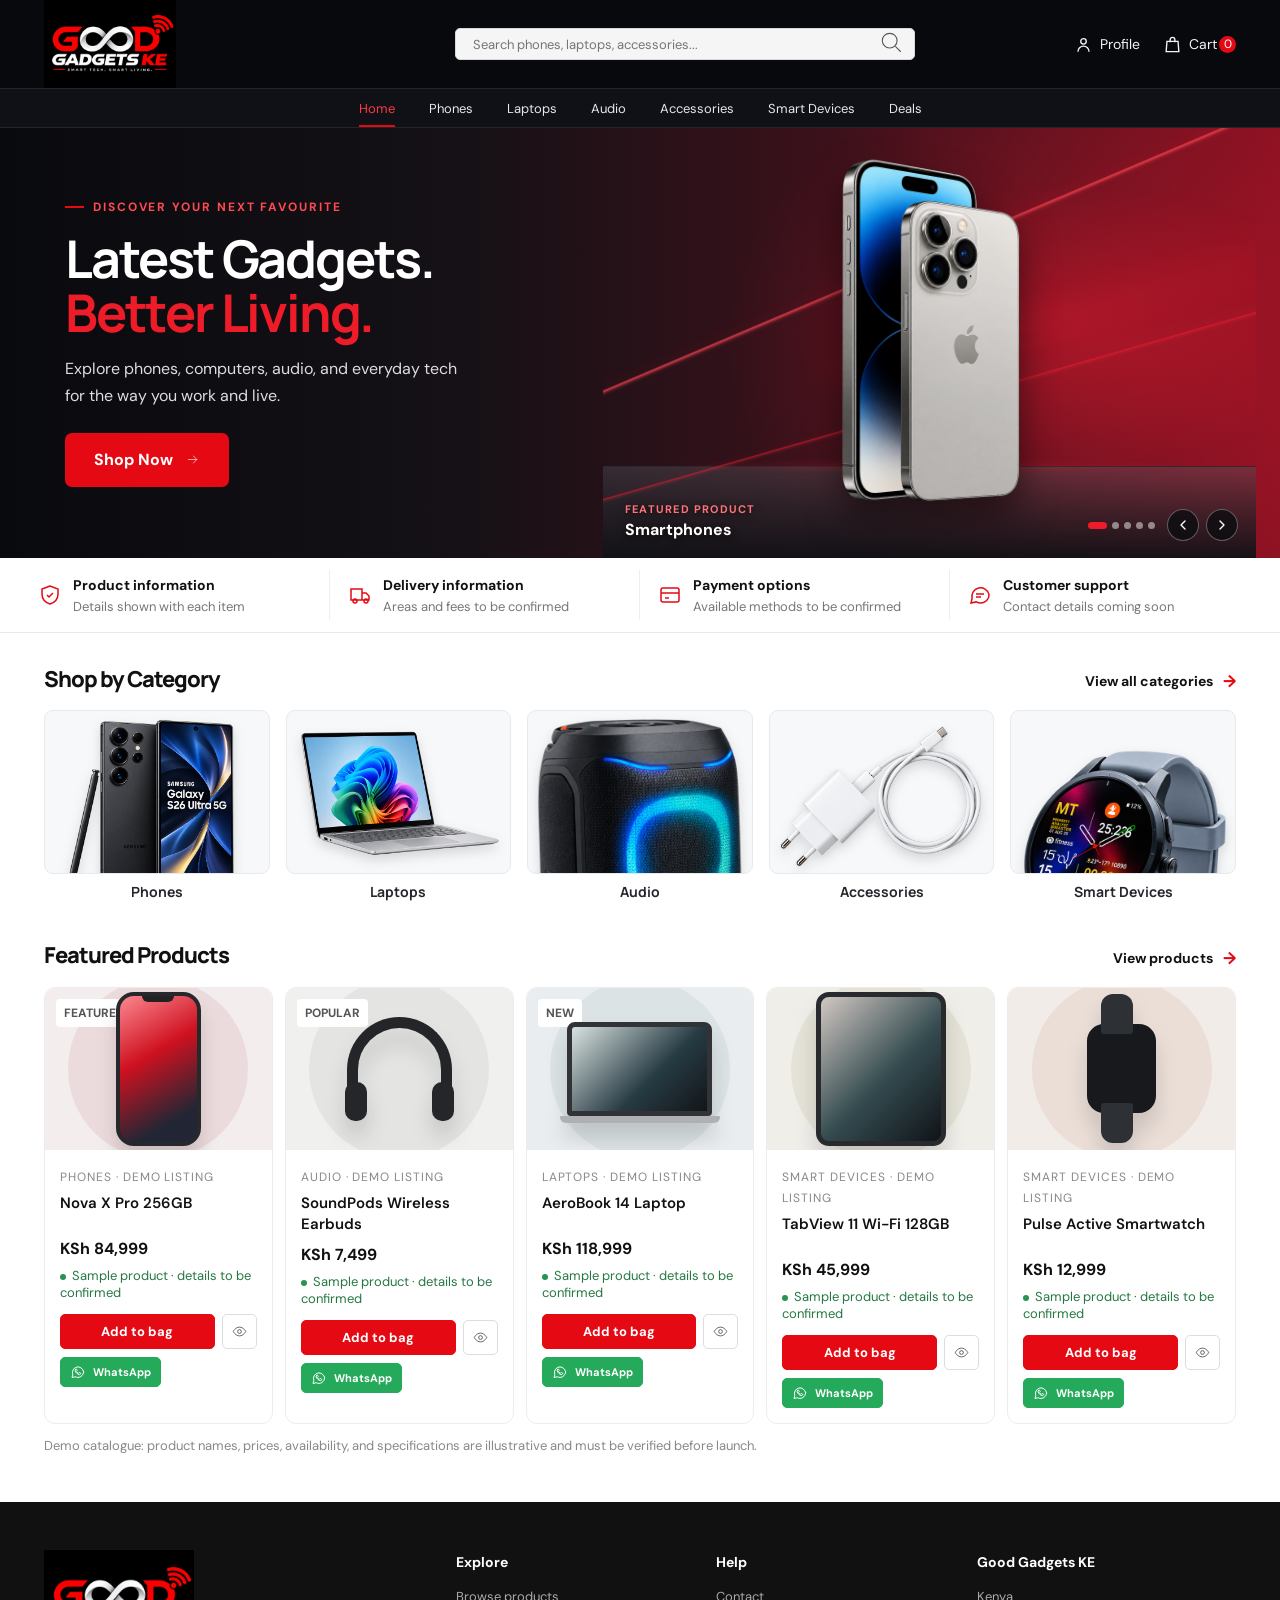
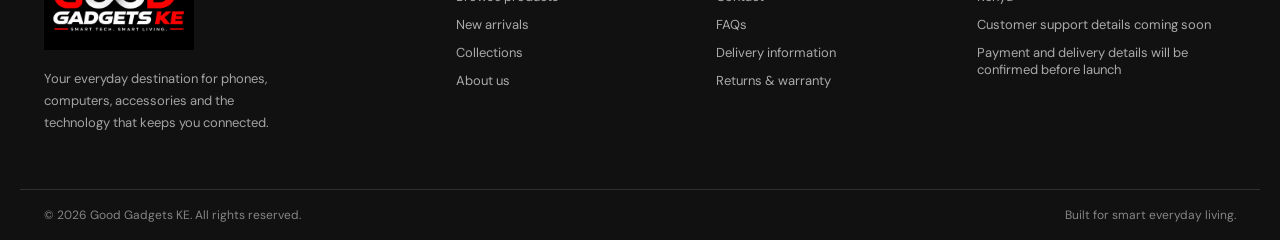
<file: index.html>
<!doctype html>
<html lang="en">
  <head>
    <link rel="icon" type="image/svg+xml" href="Assets/good-gadgets-favicon.svg">
    <meta charset="utf-8">
    <meta name="viewport" content="width=device-width, initial-scale=1">
    <meta name="description" content="Explore phones, laptops, audio, accessories, and smart devices at Good Gadgets KE.">
    <title>Good Gadgets KE | Latest Gadgets. Better Living.</title>
    <link rel="stylesheet" href="CSS/styles.css?v=whatsapp-compact-20261029">
    <script defer src="Javascript/app.js?v=whatsapp-compact-20261029"></script>
  </head>
  <body data-page="home">
    <div id="site-header"></div>
    <main>
      <section class="hero home-hero">
        <div class="hero-copy">
          <div class="eyebrow">Discover your next favourite</div>
          <h1>Latest Gadgets.<br><span>Better Living.</span></h1>
          <p>Explore phones, computers, audio, and everyday tech for the way you work and live.</p>
          <a class="btn btn-primary" href="shop.html">
            Shop Now
            <svg viewBox="0 0 24 24" fill="none" stroke="currentColor" aria-hidden="true">
              <path d="M5 12h14m-6-6 6 6-6 6"></path>
            </svg>
          </a>
        </div>
        <div class="hero-art hero-showcase" aria-label="Featured product slideshow">
          <div class="hero-light-loop"></div>
          <div class="hero-stage-floor" aria-hidden="true"></div>
          <div class="hero-slider" id="hero-slider" aria-label="Featured products" aria-live="polite">
            <article class="hero-slide slide-phone is-active" aria-hidden="false">
              <img src="Assets/Product 3.png" alt="Smartphone">
              <div class="hero-slide-caption"><span>Featured product</span><strong>Smartphones</strong></div>
            </article>
            <article class="hero-slide slide-headphones" aria-hidden="true">
              <img src="Assets/Product 1.png" alt="Blue wireless headphones">
              <div class="hero-slide-caption"><span>Featured product</span><strong>Wireless headphones</strong></div>
            </article>
            <article class="hero-slide slide-laptop" aria-hidden="true">
              <img src="Assets/Product 2.png" alt="Laptop">
              <div class="hero-slide-caption"><span>Featured product</span><strong>Laptops &amp; computers</strong></div>
            </article>
            <article class="hero-slide slide-earbuds" aria-hidden="true">
              <img src="Assets/Product 4.png" alt="Wireless earbuds and charging case">
              <div class="hero-slide-caption"><span>Featured product</span><strong>Wireless earbuds</strong></div>
            </article>
            <article class="hero-slide slide-watch" aria-hidden="true">
              <img src="Assets/Product 15.png" alt="Smartwatch">
              <div class="hero-slide-caption"><span>Featured product</span><strong>Smartwatches</strong></div>
            </article>
          </div>
          <div class="hero-slider-controls" aria-label="Slideshow controls">
            <div class="hero-slider-dots" id="hero-slider-dots"></div>
            <button class="hero-slider-arrow" type="button" data-slide-step="-1" aria-label="Previous product">
              <svg viewBox="0 0 24 24" aria-hidden="true"><path d="m15 18-6-6 6-6"></path></svg>
            </button>
            <button class="hero-slider-arrow" type="button" data-slide-step="1" aria-label="Next product">
              <svg viewBox="0 0 24 24" aria-hidden="true"><path d="m9 18 6-6-6-6"></path></svg>
            </button>
          </div>
        </div>
      </section>

      <section class="home-trust" aria-label="Store information">
        <div class="container trust-strip">
          <div class="trust-item">
            <svg viewBox="0 0 24 24" aria-hidden="true"><path d="M12 3 4 6v5c0 5 3.5 8.5 8 10 4.5-1.5 8-5 8-10V6l-8-3Z"></path><path d="m9 12 2 2 4-4"></path></svg>
            <div><strong>Product information</strong><small>Details shown with each item</small></div>
          </div>
          <div class="trust-item">
            <svg viewBox="0 0 24 24" aria-hidden="true"><path d="M3 6h11v11H3zM14 10h4l3 3v4h-7zM7 20a2 2 0 1 0 0-4 2 2 0 0 0 0 4Zm11 0a2 2 0 1 0 0-4 2 2 0 0 0 0 4Z"></path></svg>
            <div><strong>Delivery information</strong><small>Areas and fees to be confirmed</small></div>
          </div>
          <div class="trust-item">
            <svg viewBox="0 0 24 24" aria-hidden="true"><rect x="3" y="5" width="18" height="14" rx="2"></rect><path d="M3 10h18m-14 5h4"></path></svg>
            <div><strong>Payment options</strong><small>Available methods to be confirmed</small></div>
          </div>
          <div class="trust-item">
            <svg viewBox="0 0 24 24" aria-hidden="true"><path d="M21 11.5a8.5 8.5 0 0 1-12.7 7.4L3 20l1.1-4.5A8.5 8.5 0 1 1 21 11.5Z"></path><path d="M8 11h8m-8 3h5"></path></svg>
            <div><strong>Customer support</strong><small>Contact details coming soon</small></div>
          </div>
        </div>
      </section>

      <section class="section home-categories">
        <div class="container">
          <div class="section-head">
            <div>
              <div class="section-kicker">Find your next favourite</div>
              <h2>Shop by Category</h2>
            </div>
            <a class="text-link" href="collections.html">View all categories <span>→</span></a>
          </div>
          <div class="category-grid">
            <a class="category-tile" href="shop.html?category=Phones">
              <div class="category-art"><img class="category-product" src="Assets/Samsung Galaxy S26 Ultra Product Render.png" alt="Samsung Galaxy phone" loading="lazy"></div>
              <strong>Phones</strong>
            </a>
            <a class="category-tile" href="shop.html?category=Laptops">
              <div class="category-art"><img class="category-product" src="Assets/Product 2.png" alt="Laptop" loading="lazy"></div>
              <strong>Laptops</strong>
            </a>
            <a class="category-tile" href="shop.html?category=Audio">
              <div class="category-art"><img class="category-product" src="Assets/JBL Party Speaker with Cyan LED Glow.png" alt="JBL speaker" loading="lazy"></div>
              <strong>Audio</strong>
            </a>
            <a class="category-tile" href="shop.html?category=Accessories">
              <div class="category-art"><img class="category-product" src="Assets/White USB-C Charger and Coiled Cable.png" alt="USB-C charger and cable" loading="lazy"></div>
              <strong>Accessories</strong>
            </a>
            <a class="category-tile" href="shop.html?category=Smart%20Devices">
              <div class="category-art"><img class="category-product" src="Assets/Product 15.png" alt="Smartwatch" loading="lazy"></div>
              <strong>Smart Devices</strong>
            </a>
          </div>
        </div>
      </section>

      <section class="section home-featured">
        <div class="container">
          <div class="section-head">
            <div>
              <div class="section-kicker">Handpicked for your everyday</div>
              <h2>Featured Products</h2>
            </div>
            <a class="text-link" href="shop.html">View products <span>→</span></a>
          </div>
          <div class="product-grid" id="home-products" aria-live="polite"></div>
          <p class="catalogue-note">Demo catalogue: product names, prices, availability, and specifications are illustrative and must be verified before launch.</p>
        </div>
      </section>

    </main>
    <div id="site-footer"></div>
  </body>
</html>
</file>
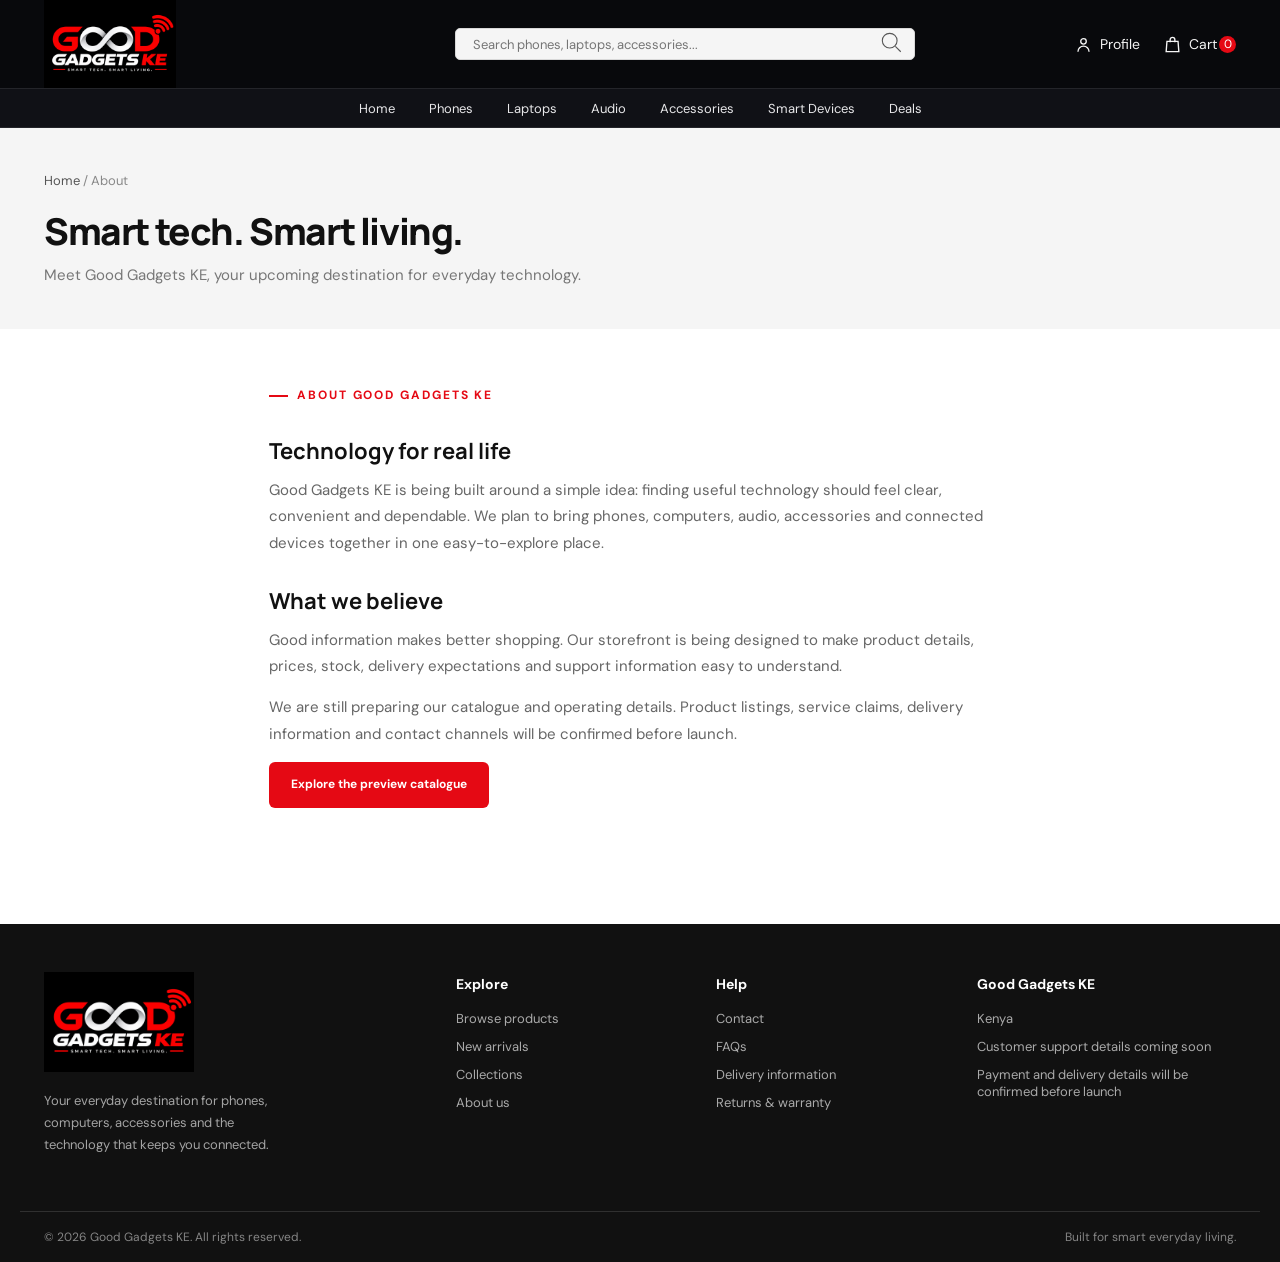
<file: about.html>
<!doctype html>
<html lang="en">
  <head>
    <link rel="icon" type="image/svg+xml" href="Assets/good-gadgets-favicon.svg">
    <meta charset="utf-8">
    <meta name="viewport" content="width=device-width,initial-scale=1">
    <title>About Us | Good Gadgets KE
    </title>
    <link rel="stylesheet" href="CSS/styles.css?v=whatsapp-compact-20261029">
    <script defer src="Javascript/app.js?v=whatsapp-compact-20261029">
    </script>
  </head>
  <body data-page="">
    <div id="site-header">
    </div>
    <main>
      <section class="page-hero">
        <div class="container">
          <div class="breadcrumb">
            <a href="index.html">Home
            </a>
             / About
          </div>
          <h1>Smart tech. Smart living.
          </h1>
          <p>Meet Good Gadgets KE, your upcoming destination for everyday technology.
          </p>
        </div>
      </section>
      <article class="info-content">
        <div class="eyebrow">About Good Gadgets KE
        </div>
        <h2>Technology for real life
        </h2>
        <p>Good Gadgets KE is being built around a simple idea: finding useful technology should feel clear, convenient and dependable. We plan to bring phones, computers, audio, accessories and connected devices together in one easy-to-explore place.
        </p>
        <h2>What we believe
        </h2>
        <p>Good information makes better shopping. Our storefront is being designed to make product details, prices, stock, delivery expectations and support information easy to understand.
        </p>
        <p>We are still preparing our catalogue and operating details. Product listings, service claims, delivery information and contact channels will be confirmed before launch.
        </p>
        <a class="btn btn-primary" href="shop.html">Explore the preview catalogue
        </a>
      </article>
    </main>
    <div id="site-footer">
    </div>
  </body>
</html>
</file>
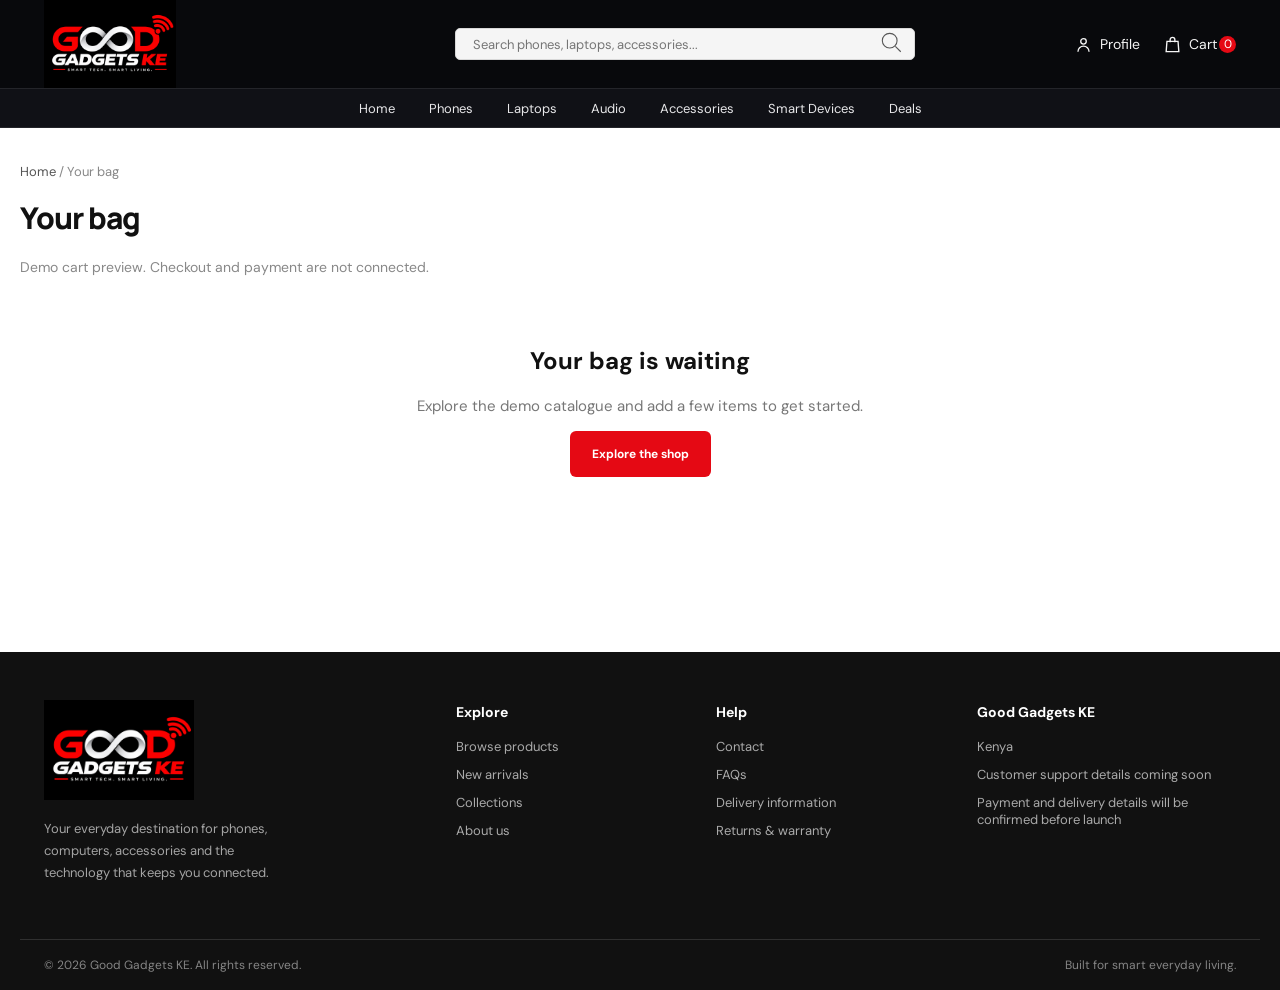
<file: cart.html>
<!doctype html>
<html lang="en">
  <head>
    <link rel="icon" type="image/svg+xml" href="Assets/good-gadgets-favicon.svg">
    <meta charset="utf-8">
    <meta name="viewport" content="width=device-width,initial-scale=1">
    <title>Your Bag | Good Gadgets KE
    </title>
    <link rel="stylesheet" href="CSS/styles.css?v=whatsapp-compact-20261029">
    <script defer src="Javascript/app.js?v=whatsapp-compact-20261029">
    </script>
  </head>
  <body data-page="">
    <div id="site-header">
    </div>
    <main class="container cart-page">
      <div class="breadcrumb">
        <a href="index.html">Home
        </a>
         / Your bag
      </div>
      <h1 style="font:800 30px Manrope;letter-spacing:-1px">Your bag
      </h1>
      <p style="font-size:14px;color:#888">Demo cart preview. Checkout and payment are not connected.
      </p>
      <div id="cart-items">
      </div>
      <div class="cart-summary" id="cart-summary" hidden>
        <div class="summary-line"><span>Sample subtotal</span><strong id="cart-subtotal"></strong>
        </div>
        <div class="summary-line"><span>Delivery</span><span>To be confirmed</span>
        </div>
        <div class="summary-line summary-total"><span>Estimated total</span><strong id="cart-subtotal-copy"></strong>
        </div>
        <button class="btn btn-primary" data-checkout style="width:100%;margin-top:10px">Continue to checkout
        </button>
        <small style="display:block;margin-top:10px;color:#888;font-size:13px;line-height:1.5">Sample prices only. Checkout requires confirmed products, delivery rules and payment setup.</small>
      </div>
    </main>
    <div id="site-footer">
    </div>
  </body>
</html>
</file>
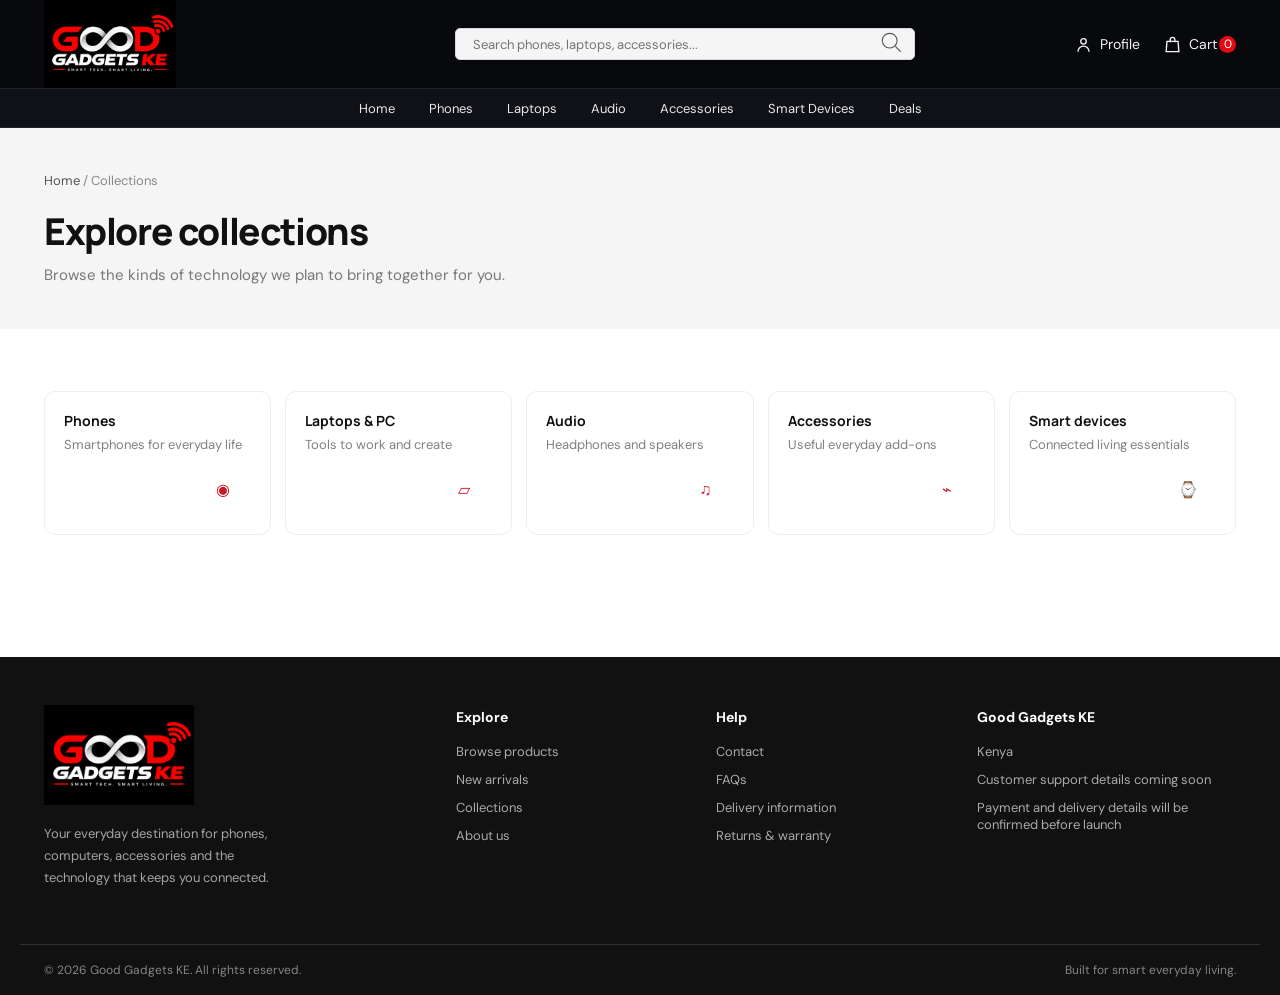
<file: collections.html>
<!doctype html>
<html lang="en">
  <head>
    <link rel="icon" type="image/svg+xml" href="Assets/good-gadgets-favicon.svg">
    <meta charset="utf-8">
    <meta name="viewport" content="width=device-width,initial-scale=1">
    <title>Collections | Good Gadgets KE
    </title>
    <link rel="stylesheet" href="CSS/styles.css?v=whatsapp-compact-20261029">
    <script defer src="Javascript/app.js?v=whatsapp-compact-20261029">
    </script>
  </head>
  <body data-page="collections">
    <div id="site-header">
    </div>
    <main>
      <section class="page-hero">
        <div class="container">
          <div class="breadcrumb">
            <a href="index.html">Home
            </a>
             / Collections
          </div>
          <h1>Explore collections
          </h1>
          <p>Browse the kinds of technology we plan to bring together for you.
          </p>
        </div>
      </section>
      <section class="section">
        <div class="container">
          <div class="category-grid">
            <a class="category-tile" href="shop.html?category=Phones"><strong>Phones</strong><small>Smartphones for everyday life</small><span class="category-icon">◉</span>
            </a>
            <a class="category-tile" href="shop.html?category=Laptops"><strong>Laptops &amp; PC</strong><small>Tools to work and create</small><span class="category-icon">▱</span>
            </a>
            <a class="category-tile" href="shop.html?category=Audio"><strong>Audio</strong><small>Headphones and speakers</small><span class="category-icon">♫</span>
            </a>
            <a class="category-tile" href="shop.html"><strong>Accessories</strong><small>Useful everyday add-ons</small><span class="category-icon">⌁</span>
            </a>
            <a class="category-tile" href="shop.html?category=Smart%20Devices"><strong>Smart devices</strong><small>Connected living essentials</small><span class="category-icon">⌚</span>
            </a>
          </div>
        </div>
      </section>
    </main>
    <div id="site-footer">
    </div>
  </body>
</html>
</file>
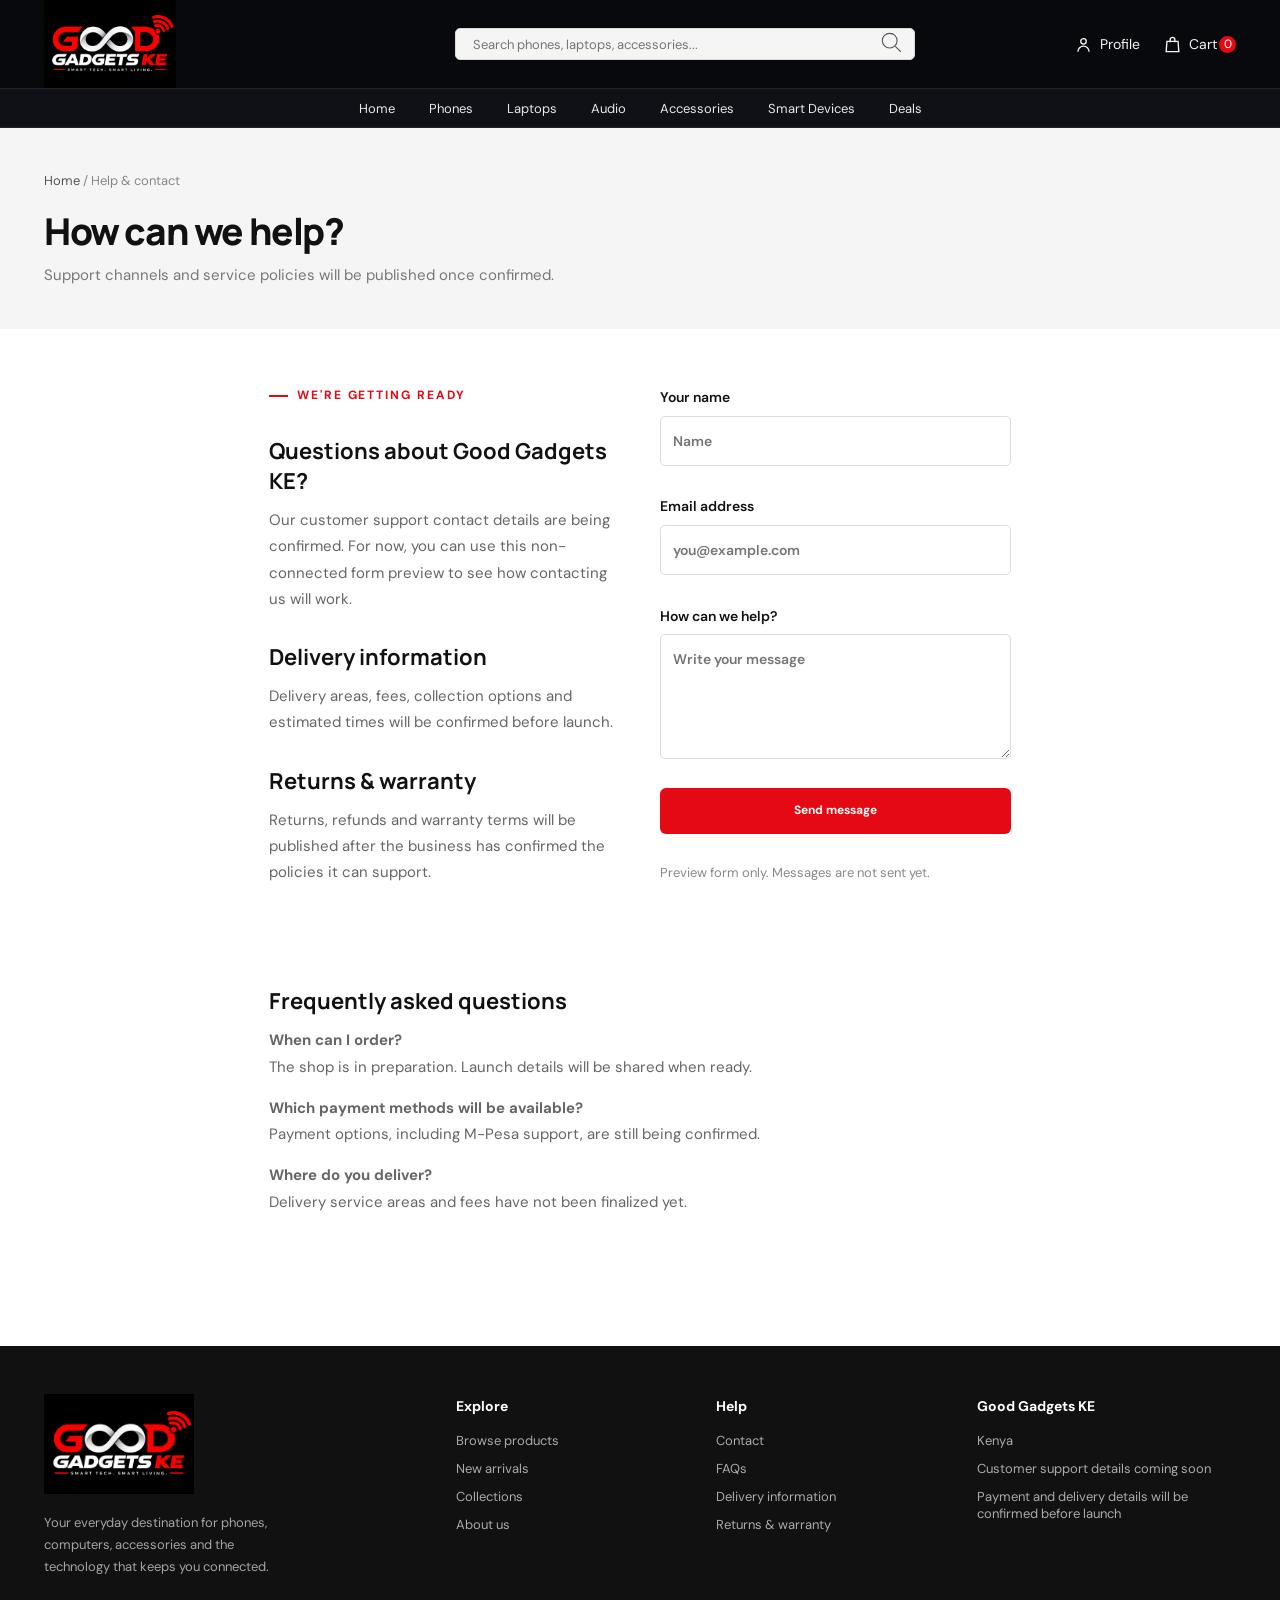
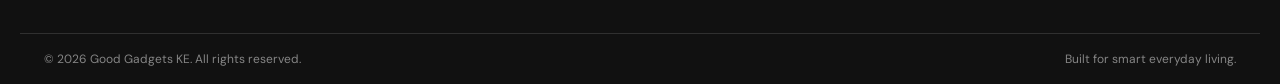
<file: contact.html>
<!doctype html>
<html lang="en">
  <head>
    <link rel="icon" type="image/svg+xml" href="Assets/good-gadgets-favicon.svg">
    <meta charset="utf-8">
    <meta name="viewport" content="width=device-width,initial-scale=1">
    <title>Contact & Help | Good Gadgets KE
    </title>
    <link rel="stylesheet" href="CSS/styles.css?v=whatsapp-compact-20261029">
    <script defer src="Javascript/app.js?v=whatsapp-compact-20261029">
    </script>
  </head>
  <body data-page="">
    <div id="site-header">
    </div>
    <main>
      <section class="page-hero">
        <div class="container">
          <div class="breadcrumb">
            <a href="index.html">Home
            </a>
             / Help &amp; contact
          </div>
          <h1>How can we help?
          </h1>
          <p>Support channels and service policies will be published once confirmed.
          </p>
        </div>
      </section>
      <section class="info-content contact-grid">
        <div>
          <div class="eyebrow">We're getting ready
          </div>
          <h2>Questions about Good Gadgets KE?
          </h2>
          <p>Our customer support contact details are being confirmed. For now, you can use this non-connected form preview to see how contacting us will work.
          </p>
          <h2 id="delivery">Delivery information
          </h2>
          <p>Delivery areas, fees, collection options and estimated times will be confirmed before launch.
          </p>
          <h2 id="returns">Returns &amp; warranty
          </h2>
          <p>Returns, refunds and warranty terms will be published after the business has confirmed the policies it can support.
          </p>
        </div>
        <form class="contact-form">
          <label>Your name<input required placeholder="Name">
          </label>
          <label>Email address<input required type="email" placeholder="you@example.com">
          </label>
          <label>How can we help?<textarea required placeholder="Write your message"></textarea>
          </label>
          <button class="btn btn-primary">Send message
          </button>
          <small style="font-size:13px;color:#888">Preview form only. Messages are not sent yet.</small>
        </form>
      </section>
      <section id="faq" class="info-content" style="padding-top:0">
        <h2>Frequently asked questions
        </h2>
        <p><strong>When can I order?</strong><br>The shop is in preparation. Launch details will be shared when ready.
        </p>
        <p><strong>Which payment methods will be available?</strong><br>Payment options, including M-Pesa support, are still being confirmed.
        </p>
        <p><strong>Where do you deliver?</strong><br>Delivery service areas and fees have not been finalized yet.
        </p>
      </section>
    </main>
    <div id="site-footer">
    </div>
  </body>
</html>
</file>
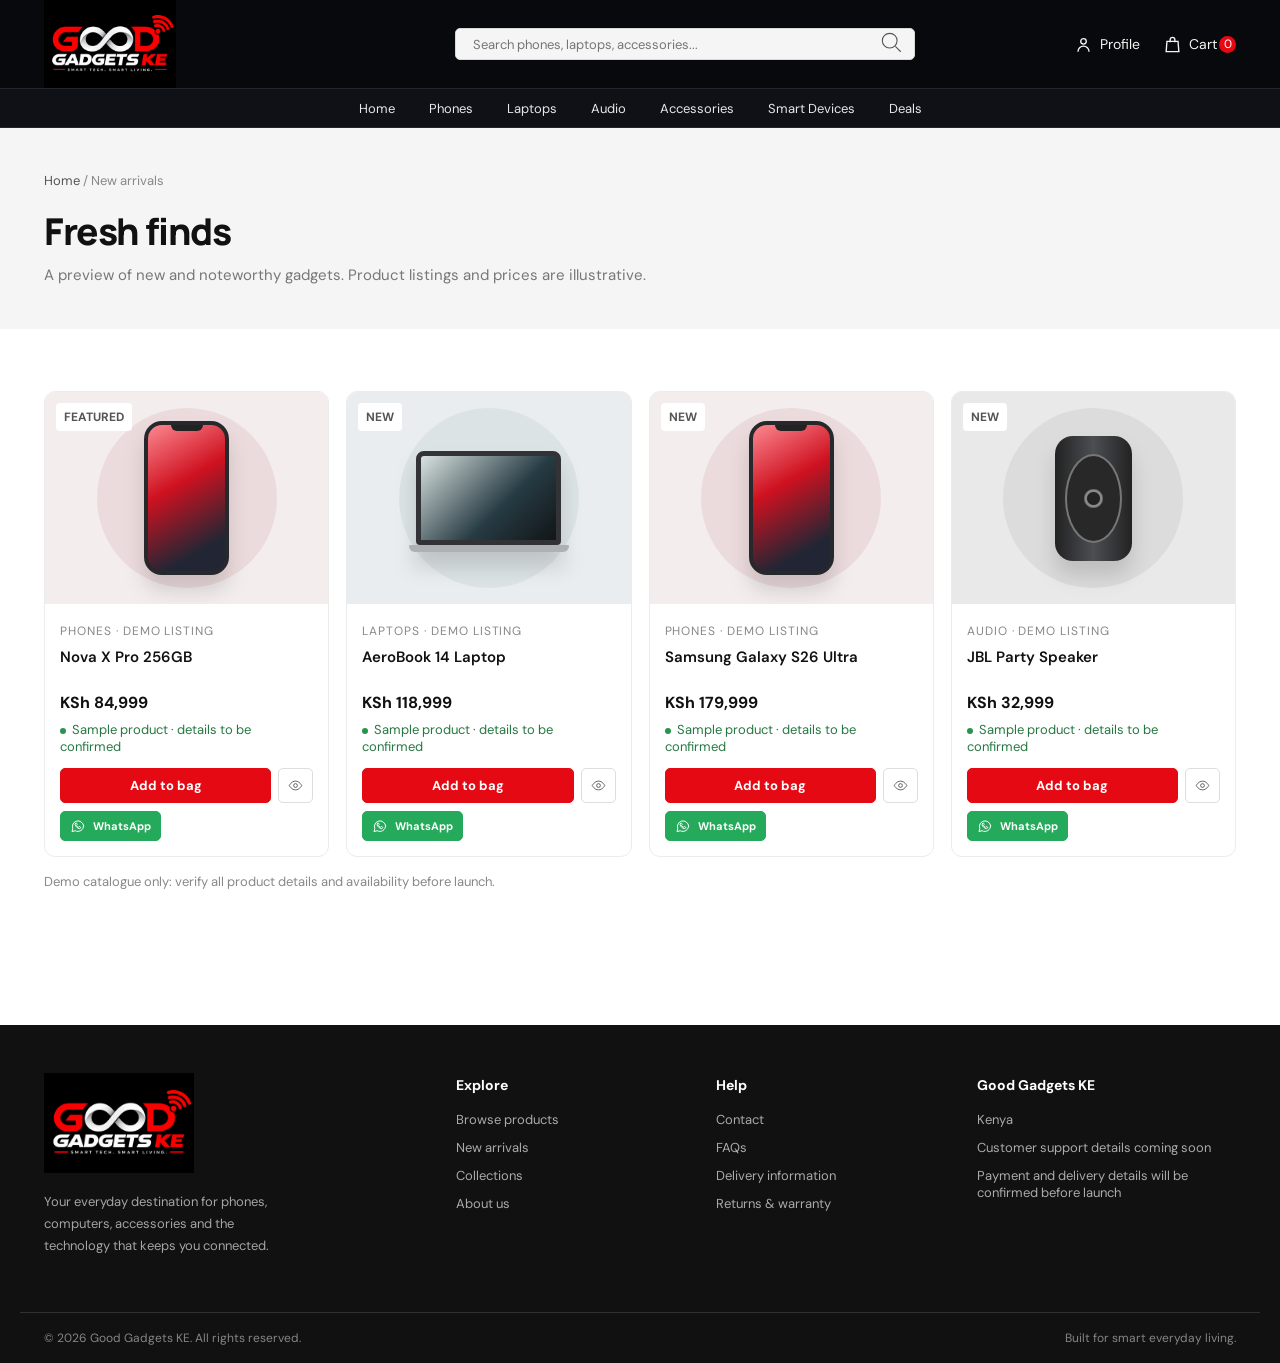
<file: new-arrivals.html>
<!doctype html>
<html lang="en">
  <head>
    <link rel="icon" type="image/svg+xml" href="Assets/good-gadgets-favicon.svg">
    <meta charset="utf-8">
    <meta name="viewport" content="width=device-width,initial-scale=1">
    <title>New Arrivals | Good Gadgets KE
    </title>
    <link rel="stylesheet" href="CSS/styles.css?v=whatsapp-compact-20261029">
    <script defer src="Javascript/app.js?v=whatsapp-compact-20261029">
    </script>
  </head>
  <body data-page="new">
    <div id="site-header">
    </div>
    <main>
      <section class="page-hero">
        <div class="container">
          <div class="breadcrumb">
            <a href="index.html">Home
            </a>
             / New arrivals
          </div>
          <h1>Fresh finds
          </h1>
          <p>A preview of new and noteworthy gadgets. Product listings and prices are illustrative.
          </p>
        </div>
      </section>
      <section class="section">
        <div class="container">
          <div class="product-grid" id="new-products">
          </div>
          <p style="font-size:13px;color:#888;margin-top:16px">Demo catalogue only: verify all product details and availability before launch.
          </p>
        </div>
      </section>
    </main>
    <div id="site-footer">
    </div>
  </body>
</html>
</file>
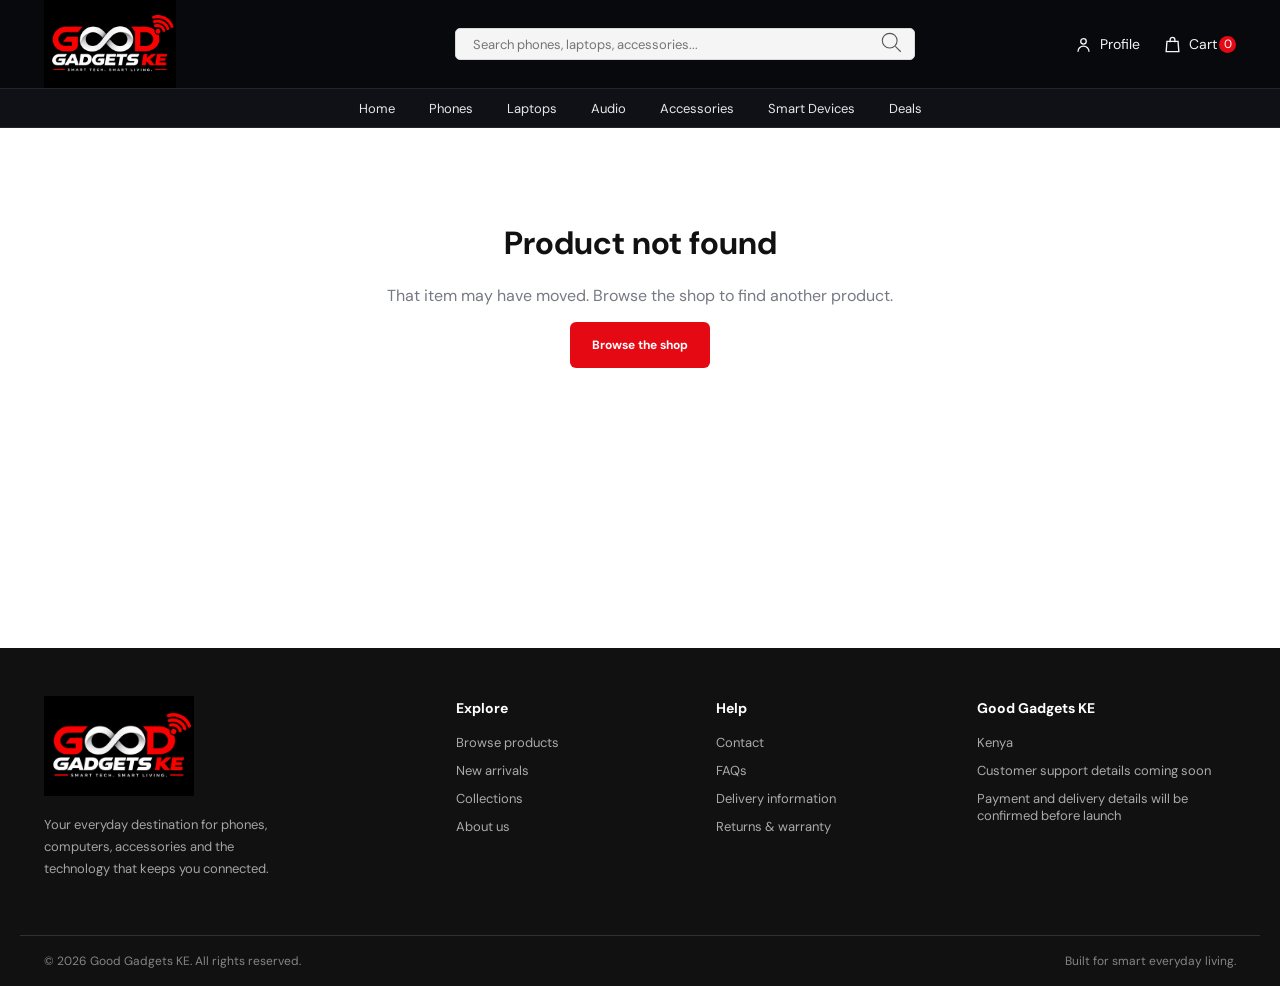
<file: product.html>
<!doctype html>
<html lang="en">
  <head>
    <meta charset="utf-8">
    <meta name="viewport" content="width=device-width, initial-scale=1">
    <meta name="description" content="View product details from Good Gadgets KE.">
    <link rel="icon" type="image/svg+xml" href="Assets/good-gadgets-favicon.svg">
    <link rel="stylesheet" href="CSS/styles.css?v=whatsapp-compact-20261029">
    <title>Product Details | Good Gadgets KE</title>
    <script defer src="Javascript/app.js?v=whatsapp-compact-20261029"></script>
  </head>
  <body data-page="product">
    <div id="site-header"></div>
    <main class="container product-detail-section">
      <div id="product-detail-content" aria-live="polite" aria-busy="true">
        <p class="product-detail-loading">Loading product details…</p>
      </div>
    </main>
    <div id="site-footer"></div>
  </body>
</html>
</file>
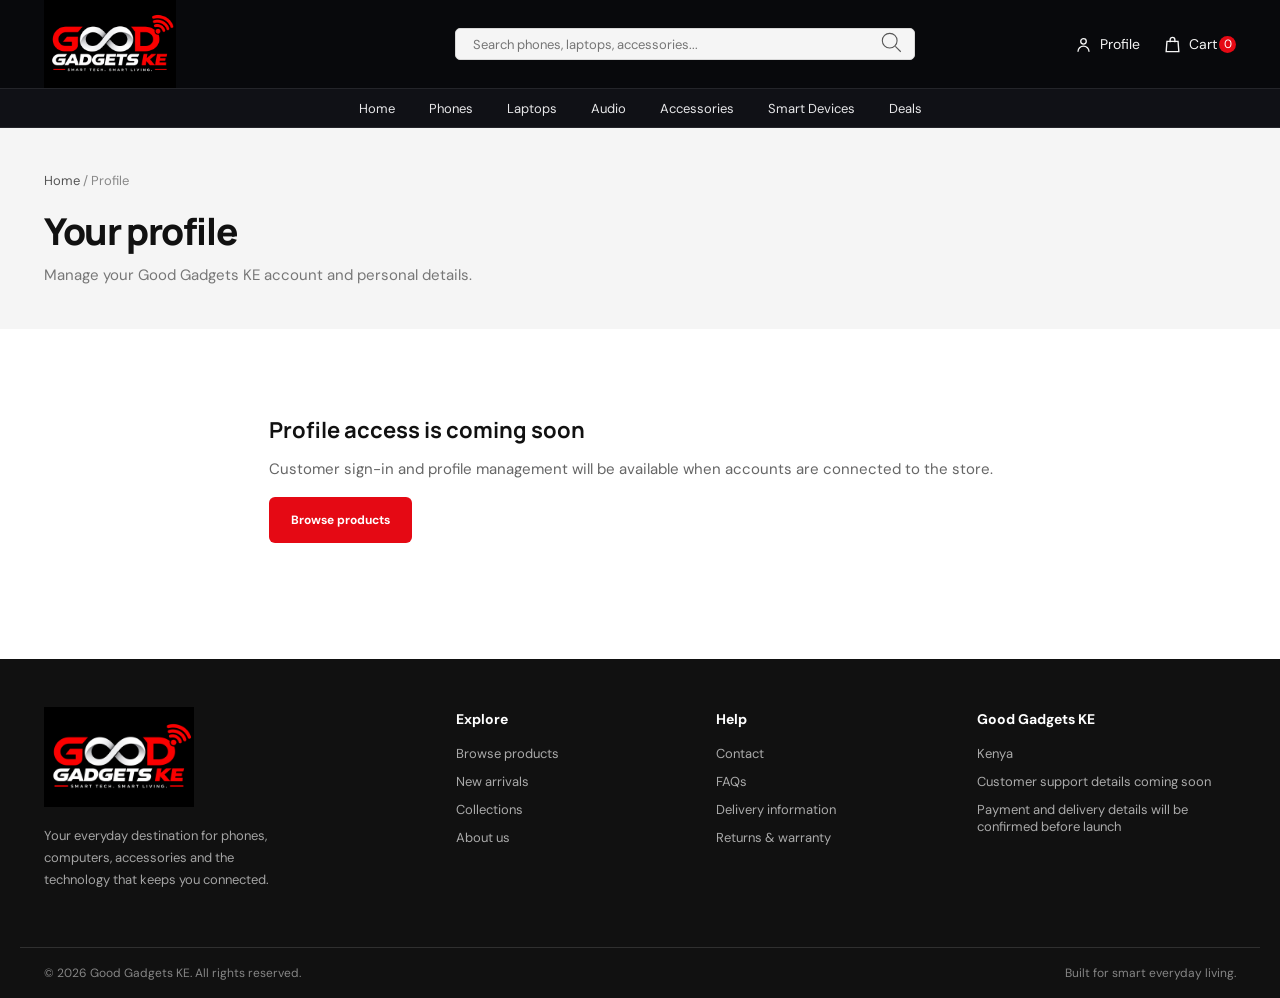
<file: profile.html>
<!doctype html>
<html lang="en">
  <head>
    <link rel="icon" type="image/svg+xml" href="Assets/good-gadgets-favicon.svg">
    <meta charset="utf-8">
    <meta name="viewport" content="width=device-width, initial-scale=1">
    <title>Profile | Good Gadgets KE</title>
    <link rel="stylesheet" href="CSS/styles.css?v=whatsapp-compact-20261029">
    <script defer src="Javascript/app.js?v=whatsapp-compact-20261029"></script>
  </head>
  <body data-page="profile">
    <div id="site-header"></div>
    <main>
      <section class="page-hero">
        <div class="container">
          <div class="breadcrumb"><a href="index.html">Home</a> / Profile</div>
          <h1>Your profile</h1>
          <p>Manage your Good Gadgets KE account and personal details.</p>
        </div>
      </section>
      <article class="info-content">
        <h2>Profile access is coming soon</h2>
        <p>Customer sign-in and profile management will be available when accounts are connected to the store.</p>
        <a class="btn btn-primary" href="shop.html">Browse products</a>
      </article>
    </main>
    <div id="site-footer"></div>
  </body>
</html>
</file>
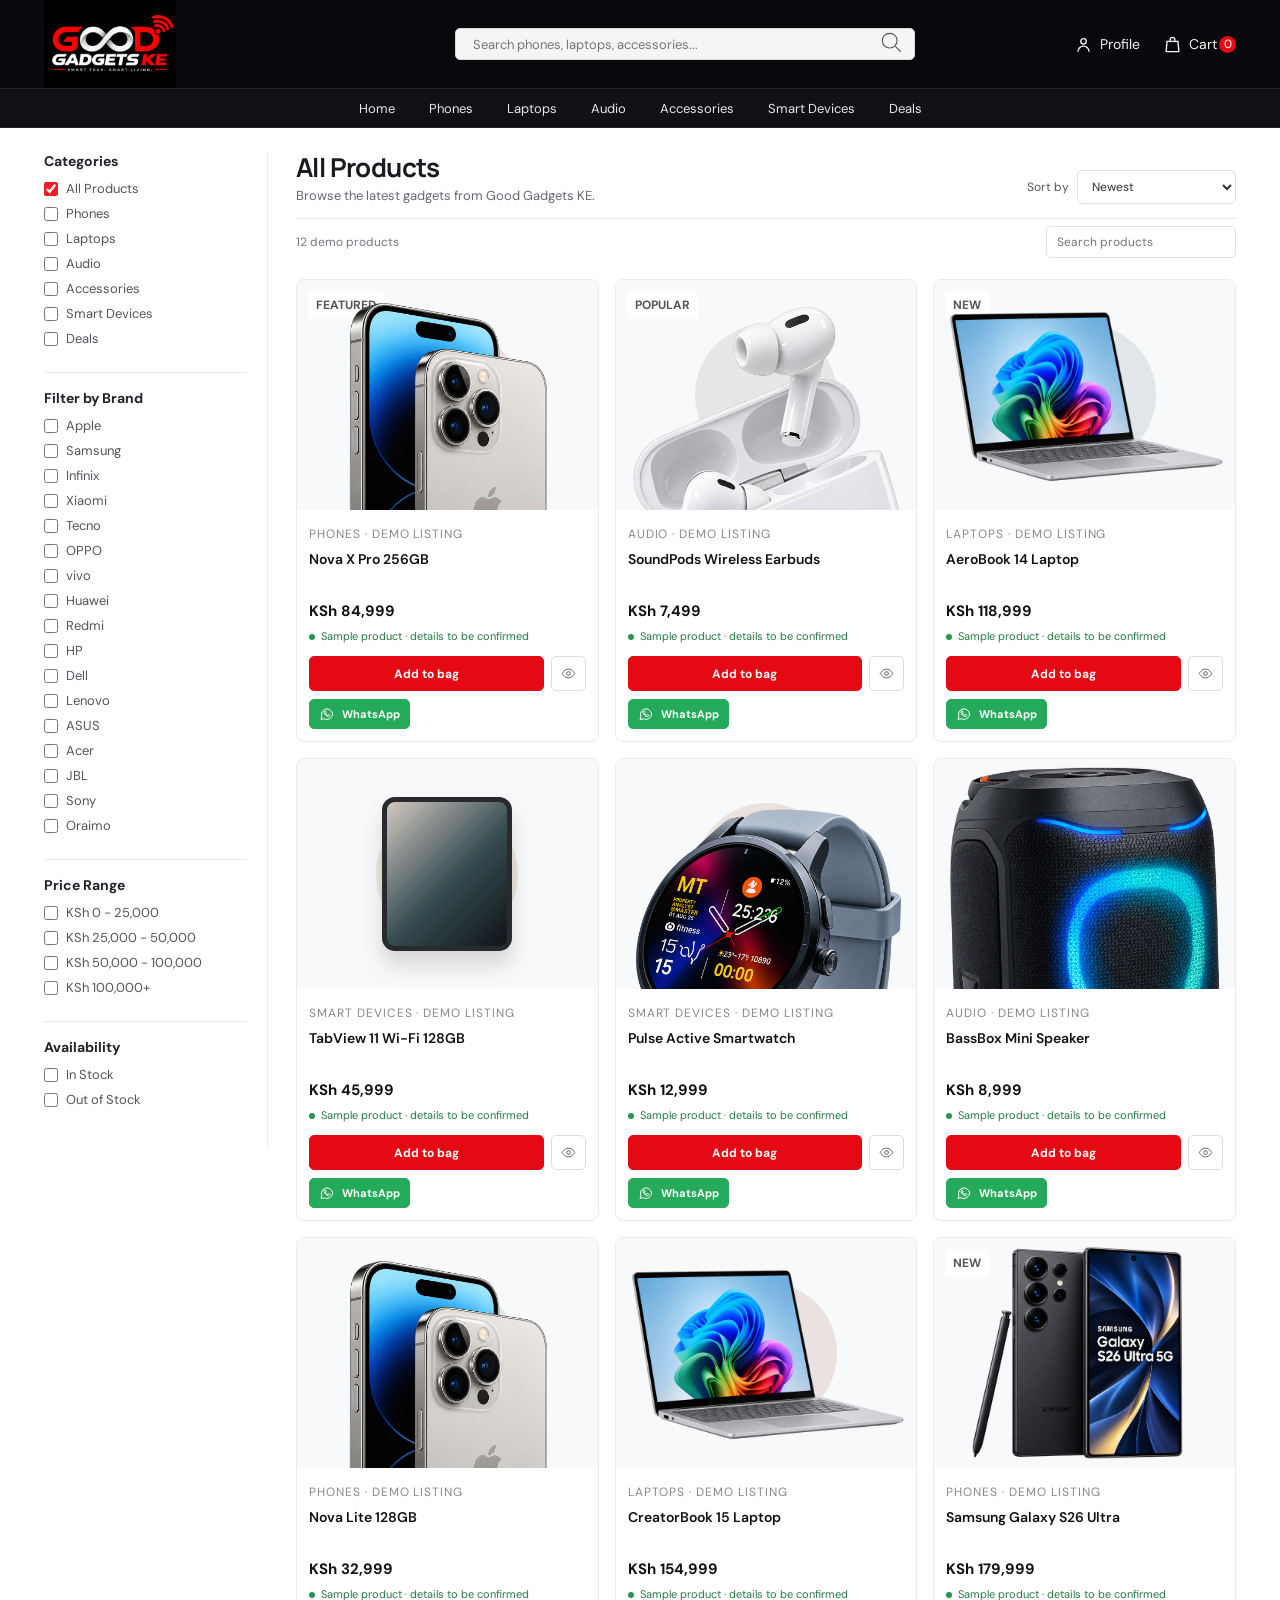
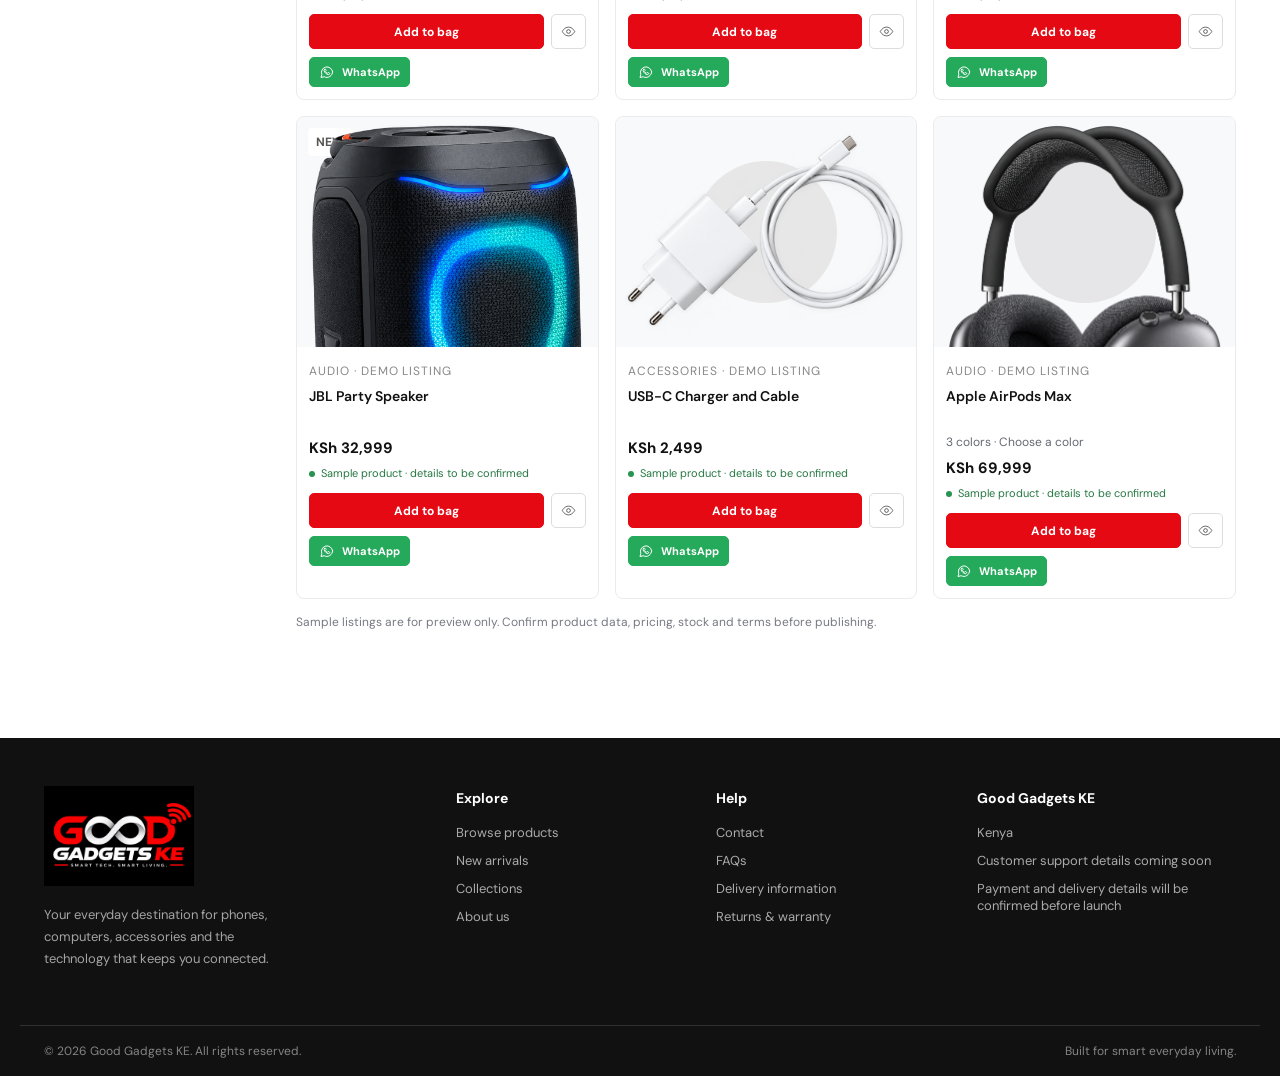
<file: shop.html>
<!doctype html>
<html lang="en">
  <head>
    <link rel="icon" type="image/svg+xml" href="Assets/good-gadgets-favicon.svg">
    <meta charset="utf-8">
    <meta name="viewport" content="width=device-width,initial-scale=1">
    <meta name="description" content="Browse the Good Gadgets KE demo catalogue.">
    <title>Shop | Good Gadgets KE
    </title>
    <link rel="stylesheet" href="CSS/styles.css?v=whatsapp-compact-20261029">
    <script defer src="Javascript/app.js?v=whatsapp-compact-20261029">
    </script>
  </head>
  <body data-page="shop">
    <div id="site-header">
    </div>
    <main>
      <div class="container shop-layout">
        <aside class="filters" aria-label="Product filters">
          <div class="filter-section">
            <h2>Categories</h2>
            <label class="filter-option"><input type="checkbox" name="category-filter" value=""> All Products</label>
            <label class="filter-option"><input type="checkbox" name="category-filter" value="Phones"> Phones</label>
            <label class="filter-option"><input type="checkbox" name="category-filter" value="Laptops"> Laptops</label>
            <label class="filter-option"><input type="checkbox" name="category-filter" value="Audio"> Audio</label>
            <label class="filter-option"><input type="checkbox" name="category-filter" value="Accessories"> Accessories</label>
            <label class="filter-option"><input type="checkbox" name="category-filter" value="Smart Devices"> Smart Devices</label>
            <label class="filter-option"><input type="checkbox" name="category-filter" value="Deals"> Deals</label>
          </div>
          <div class="filter-section">
            <h2>Filter by Brand</h2>
            <label class="filter-option"><input type="checkbox"> Apple</label>
            <label class="filter-option"><input type="checkbox"> Samsung</label>
            <label class="filter-option"><input type="checkbox"> Infinix</label>
            <label class="filter-option"><input type="checkbox"> Xiaomi</label>
            <label class="filter-option"><input type="checkbox"> Tecno</label>
            <label class="filter-option"><input type="checkbox"> OPPO</label>
            <label class="filter-option"><input type="checkbox"> vivo</label>
            <label class="filter-option"><input type="checkbox"> Huawei</label>
            <label class="filter-option"><input type="checkbox"> Redmi</label>
            <label class="filter-option"><input type="checkbox"> HP</label>
            <label class="filter-option"><input type="checkbox"> Dell</label>
            <label class="filter-option"><input type="checkbox"> Lenovo</label>
            <label class="filter-option"><input type="checkbox"> ASUS</label>
            <label class="filter-option"><input type="checkbox"> Acer</label>
            <label class="filter-option"><input type="checkbox"> JBL</label>
            <label class="filter-option"><input type="checkbox"> Sony</label>
            <label class="filter-option"><input type="checkbox"> Oraimo</label>
          </div>
          <div class="filter-section">
            <h2>Price Range</h2>
            <label class="filter-option"><input type="checkbox" name="price-filter" value="0-25000"> KSh 0 - 25,000</label>
            <label class="filter-option"><input type="checkbox" name="price-filter" value="25000-50000"> KSh 25,000 - 50,000</label>
            <label class="filter-option"><input type="checkbox" name="price-filter" value="50000-100000"> KSh 50,000 - 100,000</label>
            <label class="filter-option"><input type="checkbox" name="price-filter" value="100000-"> KSh 100,000+</label>
          </div>
          <div class="filter-section">
            <h2>Availability</h2>
            <label class="filter-option"><input type="checkbox"> In Stock</label>
            <label class="filter-option"><input type="checkbox"> Out of Stock</label>
          </div>
        </aside>
        <section class="shop-results" aria-label="Product listings">
          <div class="shop-heading">
            <div>
              <h1 id="category-title">All Products</h1>
              <p id="category-subtitle">Browse the latest gadgets from Good Gadgets KE.</p>
            </div>
            <label class="sort-control">Sort by
              <select id="sort-products" aria-label="Sort products">
                <option value="featured">Newest</option>
                <option value="low">Price: Low to High</option>
                <option value="high">Price: High to Low</option>
              </select>
            </label>
          </div>
          <div class="shop-toolbar">
            <p id="result-count">Loading products</p>
            <input id="shop-search" placeholder="Search products" aria-label="Search products">
          </div>
          <div class="product-grid shop-products" id="shop-products"></div>
          <p class="shop-disclaimer">Sample listings are for preview only. Confirm product data, pricing, stock and terms before publishing.</p>
        </section>
      </div>
    </main>
    <div id="site-footer">
    </div>
  </body>
</html>
</file>
<file: CSS/styles.css>
@import url('https://fonts.googleapis.com/css2?family=DM+Sans:wght@400;500;600;700&family=Manrope:wght@400;500;600;700;800&display=swap');
:root {
  --ink: #111;
  --muted: #707070;
  --red: #e50914;
  --deep: #b8000b;
  --line: #e9e9e9;
  --soft: #f5f5f5;
  --white: #fff;
  --content: 1240px;
  --radius: 14px;
}

* {
  box-sizing: border-box;
}
html {
  scroll-behavior: smooth;
}
body {
  margin: 0;
  color: var(--ink);
  background: #fff;
  font-family: 'DM Sans', Arial, sans-serif;
  -webkit-font-smoothing: antialiased;
}
a {
  color: inherit;
  text-decoration: none;
}
button, input, select, textarea {
  font: inherit;
}
button, a {
  -webkit-tap-highlight-color: transparent;
}
button {
  cursor: pointer;
}
.announcement {
  height: 36px;
  background: #111;
  color: #fff;
  display: flex;
  align-items: center;
  justify-content: center;
  font-size: 11px;
  letter-spacing: .07em;
}
.announcement b {
  color: #ff3640;
  margin-right: 7px;
}
.site-header {
  background: #fff;
  position: sticky;
  top: 0;
  z-index: 30;
  border-bottom: 1px solid #eee;
}
.header-main {
  max-width: var(--content);
  height: 100px;
  padding: 0 24px;
  margin: auto;
  display: grid;
  grid-template-columns: 230px 1fr 230px;
  align-items: center;
  gap: 32px;
}
.brand {
  display: flex;
  align-items: center;
  width: max-content;
}
.brand img {
  display: block;
  width: 150px;
  height: 100px;
  object-fit: contain;
}
.search-wrap {
  position: relative;
  width: 100%;
}
.search-wrap input {
  height: 44px;
  width: 100%;
  border: 1px solid #e3e3e3;
  border-radius: 8px;
  background: #f8f8f8;
  padding: 0 48px 0 17px;
  outline: none;
  font-size: 13px;
}
.search-wrap input:focus {
  border-color: #aaa;
  background: #fff;
}
.search-wrap button {
  position: absolute;
  right: 5px;
  top: 5px;
  border: 0;
  background: transparent;
  height: 34px;
  width: 38px;
  color: #555;
}
.header-actions {
  display: flex;
  align-items: center;
  justify-content: flex-end;
  gap: 23px;
}
.head-action {
  border: 0;
  background: none;
  padding: 4px 0;
  color: #292929;
  display: flex;
  align-items: center;
  gap: 7px;
  font-size: 12px;
}
.head-action svg {
  width: 19px;
  height: 19px;
  stroke-width: 1.7;
}
.cart-count {
  background: var(--red);
  color: #fff;
  min-width: 17px;
  height: 17px;
  border-radius: 50%;
  display: inline-grid;
  place-items: center;
  font-size: 10px;
  margin-left: -5px;
}
.menu-toggle {
  display: none;
  border: 0;
  background: none;
}
.nav-row {
  border-top: 1px solid #f2f2f2;
}
.nav-inner {
  height: 46px;
  max-width: var(--content);
  margin: auto;
  padding: 0 24px;
  display: flex;
  align-items: center;
  gap: 37px;
}
.nav-inner a {
  height: 100%;
  display: flex;
  align-items: center;
  position: relative;
  font-size: 12px;
  color: #424242;
}
.nav-inner a:hover, .nav-inner a.active {
  color: var(--red);
}
.nav-inner a.active:after {
  content: '';
  height: 2px;
  background: var(--red);
  position: absolute;
  bottom: 0;
  left: 0;
  right: 0;
}
.nav-spacer {
  flex: 1;
}
.nav-note {
  font-size: 11px;
  color: #777;
}
.container {
  max-width: var(--content);
  margin: 0 auto;
  padding: 0 24px;
}
.hero {
  margin: 28px auto 0;
  max-width: calc(var(--content) - 48px);
  min-height: 392px;
  overflow: hidden;
  border-radius: 16px;
  background: #f3f3f3;
  display: grid;
  grid-template-columns: 1fr 1fr;
  position: relative;
}
.hero-copy {
  padding: 53px 0 50px 62px;
  align-self: center;
  z-index: 1;
}
.eyebrow {
  font-size: 10px;
  font-weight: 700;
  letter-spacing: .16em;
  text-transform: uppercase;
  color: var(--red);
  display: flex;
  align-items: center;
  gap: 9px;
}
.eyebrow:before {
  content: '';
  width: 19px;
  height: 2px;
  background: var(--red);
}
h1, h2, h3, p {
  margin-top: 0;
}
.hero h1 {
  font-family: Manrope, sans-serif;
  font-size: 52px;
  line-height: 1.06;
  letter-spacing: -2.8px;
  max-width: 450px;
  margin: 19px 0 15px;
}
.hero h1 span {
  color: var(--red);
}
.hero-copy p {
  color: #676767;
  font-size: 14px;
  line-height: 1.7;
  max-width: 390px;
  margin-bottom: 25px;
}
.btn {
  height: 46px;
  padding: 0 21px;
  display: inline-flex;
  align-items: center;
  justify-content: center;
  border-radius: 6px;
  font-size: 12px;
  font-weight: 700;
  border: 1px solid transparent;
  transition: .2s;
}
.btn-primary {
  background: var(--red);
  color: #fff;
}
.btn-primary:hover {
  background: var(--deep);
  transform: translateY(-1px);
}
.btn-outline {
  border-color: #ccc;
  background: #fff;
}
.btn-outline:hover {
  border-color: #111;
}
.btn svg {
  width: 15px;
  margin-left: 12px;
}
.hero-art {
  position: relative;
  min-height: 390px;
  background: radial-gradient(ellipse at 58% 49%, #dedede 0%, #f3f3f3 49%, #f3f3f3 72%);
}
.hero-art:before {
  content: '';
  position: absolute;
  width: 340px;
  height: 340px;
  border-radius: 50%;
  border: 1px solid rgba(17, 17, 17, .08);
  top: 27px;
  left: 105px;
}
.hero-art:after {
  content: '';
  position: absolute;
  width: 265px;
  height: 265px;
  border-radius: 50%;
  border: 1px solid rgba(17, 17, 17, .07);
  top: 65px;
  left: 142px;
}
.device {
  position: absolute;
  z-index: 2;
  filter: drop-shadow(0 25px 21px rgba(0, 0, 0, .16));
}
.phone-art {
  width: 151px;
  height: 284px;
  border-radius: 29px;
  background: #202124;
  border: 5px solid #313235;
  top: 58px;
  left: 194px;
  transform: rotate(8deg);
}
.phone-art:before {
  content: '';
  position: absolute;
  inset: 7px;
  border-radius: 21px;
  background: linear-gradient(145deg, #ed2332 0%, #902332 32%, #171b29 68%, #090a0d 100%);
}
.phone-art:after {
  content: '';
  position: absolute;
  width: 55px;
  height: 13px;
  border-radius: 0 0 10px 10px;
  background: #202124;
  top: 8px;
  left: 43px;
}
.phone-orb {
  position: absolute;
  z-index: 3;
  width: 86px;
  height: 86px;
  border-radius: 50%;
  background: radial-gradient(circle at 35% 30%, #ff9ba2, #e50914 58%, #841018);
  top: 130px;
  left: 226px;
  box-shadow: 0 8px 25px #0005;
}
.device-tablet {
  width: 197px;
  height: 256px;
  border: 7px solid #27292c;
  border-radius: 17px;
  right: 27px;
  top: 88px;
  background: linear-gradient(140deg, #a8bec1, #253c44 60%, #192226);
  transform: rotate(-9deg);
  z-index: 1;
  box-shadow: 0 25px 21px #0002;
}
.device-tablet:after {
  content: '';
  position: absolute;
  inset: 8px;
  border-radius: 8px;
  background: radial-gradient(ellipse at 56% 30%, #eae8d9 0%, #7d9a9d 21%, #273d46 49%, #101519 80%);
}
.hero-tag {
  position: absolute;
  z-index: 4;
  background: #fff;
  padding: 11px 14px;
  border-radius: 8px;
  box-shadow: 0 8px 24px #00000012;
  font-size: 10px;
  color: #444;
}
.hero-tag strong {
  display: block;
  color: #111;
  font-size: 12px;
  margin-bottom: 3px;
}
.tag-one {
  right: 21px;
  top: 49px;
}
.tag-two {
  left: 80px;
  bottom: 50px;
}
.section {
  padding: 62px 0;
}
.section.soft {
  background: #fafafa;
}
.section-head {
  display: flex;
  align-items: end;
  justify-content: space-between;
  margin-bottom: 24px;
}
.section-kicker {
  font-size: 10px;
  color: var(--red);
  letter-spacing: .15em;
  font-weight: 700;
  text-transform: uppercase;
  margin-bottom: 9px;
}
.section h2 {
  font: 800 28px/1.15 Manrope, sans-serif;
  letter-spacing: -1px;
  margin: 0;
}
.text-link {
  font-size: 12px;
  font-weight: 700;
  display: flex;
  align-items: center;
  gap: 10px;
}
.text-link span {
  font-size: 17px;
  color: var(--red);
}
.category-grid {
  display: grid;
  grid-template-columns: repeat(5, 1fr);
  gap: 14px;
}
.category-tile {
  min-height: 144px;
  border: 1px solid #eee;
  border-radius: 11px;
  padding: 19px;
  background: #fff;
  position: relative;
  overflow: hidden;
  transition: .2s;
}
.category-tile:hover {
  border-color: #d2d2d2;
  transform: translateY(-3px);
}
.category-tile strong {
  font: 700 14px Manrope, sans-serif;
  display: block;
}
.category-tile small {
  color: #818181;
  font-size: 10px;
  margin-top: 6px;
  display: block;
}
.category-icon {
  position: absolute;
  right: 17px;
  bottom: 15px;
  width: 60px;
  height: 60px;
  display: grid;
  place-items: center;
  color: #cf1822;
}
.category-icon svg {
  width: 44px;
  height: 44px;
  stroke: currentColor;
  stroke-width: 1.1;
  fill: none;
}
.product-grid {
  display: grid;
  grid-template-columns: repeat(4, 1fr);
  gap: 17px;
}
.product-card {
  border: 1px solid #ececec;
  border-radius: 11px;
  background: #fff;
  overflow: hidden;
  position: relative;
  transition: transform .2s, border-color .2s;
}
.product-card:hover {
  transform: translateY(-3px);
  border-color: #d0d0d0;
}
.skeleton-card {
  overflow: hidden;
  border: 1px solid #ececec;
  border-radius: 11px;
  background: #fff;
}
.skeleton-image {
  height: 212px;
  background: #f1f1f1;
}
.skeleton-copy {
  display: grid;
  gap: 11px;
  padding: 16px 15px;
}
.skeleton-line {
  display: block;
  height: 10px;
  overflow: hidden;
  border-radius: 5px;
  background: #ededed;
  position: relative;
}
.skeleton-line.short {
  width: 42%;
  height: 8px;
}
.skeleton-line.medium {
  width: 74%;
}
.skeleton-line.price-line {
  width: 37%;
  height: 15px;
  margin-top: 4px;
}
.skeleton-image::after,
.skeleton-line::after {
  content: '';
  position: absolute;
  inset: 0;
  transform: translateX(-100%);
  background: linear-gradient(90deg, transparent, #fff9, transparent);
  animation: skeleton-shimmer 1.35s infinite;
}
.skeleton-image {
  position: relative;
  overflow: hidden;
}
@keyframes skeleton-shimmer {
  to {
    transform: translateX(100%);
  }
}
@media (prefers-reduced-motion: reduce) {
  .skeleton-image::after,
  .skeleton-line::after {
    animation: none;
  }
}
.product-image {
  height: 212px;
  background: var(--tone, #f5f5f5);
  display: grid;
  place-items: center;
  position: relative;
  overflow: hidden;
}
.product-image:before {
  content: '';
  position: absolute;
  width: 180px;
  height: 180px;
  border-radius: 50%;
  background: var(--halo, #e8e8e8);
  opacity: .7;
}
.product-image .product-object {
  z-index: 1;
  position: relative;
  filter: drop-shadow(0 15px 10px #0002);
}
.product-object.phone {
  width: 85px;
  height: 154px;
  border: 4px solid #27282c;
  border-radius: 18px;
  background: linear-gradient(150deg, #fb8890, #cf1120 40%, #222634 82%);
}
.product-object.phone:before {
  content: '';
  display: block;
  width: 32px;
  height: 6px;
  background: #222;
  border-radius: 0 0 7px 7px;
  margin: auto;
}
.product-object.tablet {
  width: 130px;
  height: 154px;
  border: 5px solid #292a2d;
  border-radius: 13px;
  background: linear-gradient(135deg, #d1c8c2, #344b50 55%, #101418);
}
.product-object.laptop {
  width: 145px;
  height: 94px;
  border: 5px solid #313337;
  border-radius: 8px 8px 4px 4px;
  background: linear-gradient(135deg, #d9e2e0, #263b43 60%, #121518);
  position: relative;
}
.product-object.laptop:after {
  content: '';
  position: absolute;
  height: 7px;
  width: 160px;
  background: #aeb0b3;
  bottom: -12px;
  left: -12px;
  border-radius: 2px 2px 10px 10px;
}
.product-object.headphones {
  width: 105px;
  height: 103px;
  border: 11px solid #242529;
  border-bottom-color: transparent;
  border-radius: 60px 60px 35px 35px;
  position: relative;
}
.product-object.headphones:before, .product-object.headphones:after {
  content: '';
  position: absolute;
  width: 22px;
  height: 39px;
  background: #25262a;
  border-radius: 10px;
  bottom: -12px;
}
.product-object.headphones:before {
  left: -13px;
}
.product-object.headphones:after {
  right: -13px;
}
.product-object.watch {
  width: 69px;
  height: 89px;
  border-radius: 17px;
  background: #17191c;
  position: relative;
}
.product-object.watch:before, .product-object.watch:after {
  content: '';
  position: absolute;
  width: 32px;
  height: 40px;
  background: #2d3034;
  left: 14px;
  z-index: -1;
}
.product-object.watch:before {
  top: -30px;
  border-radius: 12px 12px 3px 3px;
}
.product-object.watch:after {
  bottom: -30px;
  border-radius: 3px 3px 12px 12px;
}
.product-object.speaker {
  width: 77px;
  height: 125px;
  border-radius: 18px;
  background: linear-gradient(90deg, #222, #4c4e52, #222);
  position: relative;
}
.product-object.speaker:after {
  content: '';
  position: absolute;
  inset: 18px 10px;
  border-radius: 50%;
  border: 2px solid #777;
  background: radial-gradient(circle, #222 0 12%, #888 14% 17%, #282828 20%);
}
.product-badge {
  position: absolute;
  left: 11px;
  top: 11px;
  padding: 6px 8px;
  border-radius: 4px;
  background: #fff;
  font-size: 9px;
  font-weight: 700;
  color: #555;
}
.product-info {
  padding: 15px;
}
.product-category {
  font-size: 9px;
  color: #888;
  text-transform: uppercase;
  letter-spacing: .08em;
}
.product-info h3 {
  font-size: 13px;
  font-weight: 600;
  line-height: 1.4;
  margin: 7px 0 9px;
  min-height: 36px;
}
.price {
  font-weight: 700;
  font-size: 15px;
}
.stock {
  font-size: 10px;
  color: #267843;
  margin-top: 8px;
}
.stock:before {
  content: '';
  width: 6px;
  height: 6px;
  display: inline-block;
  background: #299351;
  border-radius: 50%;
  margin-right: 6px;
}
.product-actions {
  display: flex;
  margin-top: 13px;
  gap: 7px;
}
.add-btn {
  flex: 1;
  height: 35px;
  border: 1px solid var(--red);
  border-radius: 5px;
  background: var(--red);
  color: #fff;
  font-size: 10px;
  font-weight: 700;
}
.add-btn:hover {
  background: var(--deep);
  color: #fff;
  border-color: var(--deep);
}
.quick-view {
  width: 35px;
  height: 35px;
  border: 1px solid #ddd;
  border-radius: 5px;
  background: #fff;
  display: grid;
  place-items: center;
}
.quick-view svg {
  width: 15px;
  height: 15px;
}
.trust-strip {
  display: grid;
  grid-template-columns: repeat(4, 1fr);
  border: 1px solid #eee;
  border-radius: 10px;
  padding: 21px 10px;
}
.trust-item {
  display: flex;
  align-items: center;
  justify-content: center;
  gap: 11px;
  border-right: 1px solid #eee;
}
.trust-item:last-child {
  border: 0;
}
.trust-item svg {
  width: 23px;
  height: 23px;
  stroke: var(--red);
  stroke-width: 1.5;
  fill: none;
}
.trust-item strong {
  font-size: 11px;
  display: block;
}
.trust-item small {
  font-size: 9px;
  color: #777;
  display: block;
  margin-top: 4px;
}
.newsletter {
  background: #111;
  color: #fff;
  border-radius: 13px;
  padding: 36px 42px;
  display: flex;
  align-items: center;
  justify-content: space-between;
  gap: 30px;
}
.newsletter h2 {
  font: 700 23px Manrope, sans-serif;
  margin: 0 0 6px;
}
.newsletter p {
  color: #bdbdbd;
  font-size: 12px;
  margin: 0;
}
.newsletter form {
  display: flex;
  width: 400px;
  max-width: 100%;
}
.newsletter input {
  height: 43px;
  min-width: 0;
  flex: 1;
  padding: 0 13px;
  border: 0;
  border-radius: 5px 0 0 5px;
  font-size: 11px;
}
.newsletter button {
  height: 43px;
  padding: 0 17px;
  border: 0;
  background: var(--red);
  color: white;
  font-size: 11px;
  font-weight: 700;
  border-radius: 0 5px 5px 0;
}
.site-footer {
  background: #111;
  color: #fff;
  margin-top: 60px;
}
.footer-main {
  max-width: var(--content);
  margin: auto;
  padding: 48px 24px 37px;
  display: grid;
  grid-template-columns: 1.7fr 1fr 1fr 1.2fr;
  gap: 45px;
}
.footer-brand p {
  font-size: 11px;
  line-height: 1.7;
  color: #a4a4a4;
  max-width: 250px;
  margin: 18px 0;
}
.footer-col h4 {
  font-size: 11px;
  margin: 3px 0 17px;
}
.footer-col a, .footer-col p {
  display: block;
  color: #aaa;
  font-size: 10px;
  margin: 0 0 11px;
}
.footer-col a:hover {
  color: #fff;
}
.footer-bottom {
  border-top: 1px solid #303030;
  max-width: var(--content);
  margin: auto;
  padding: 17px 24px;
  display: flex;
  justify-content: space-between;
  color: #858585;
  font-size: 9px;
}
.page-hero {
  background: #f5f5f5;
  padding: 44px 0;
}
.breadcrumb {
  font-size: 10px;
  color: #888;
  margin-bottom: 17px;
}
.breadcrumb a {
  color: #555;
}
.page-hero h1 {
  font: 800 37px Manrope, sans-serif;
  letter-spacing: -1.4px;
  margin: 0 0 9px;
}
.page-hero p {
  color: #777;
  font-size: 13px;
  margin: 0;
}
.shop-layout {
  display: grid;
  grid-template-columns: 210px 1fr;
  gap: 26px;
  padding-top: 34px;
}
.filters {
  border: 1px solid #eee;
  border-radius: 9px;
  padding: 17px;
  height: max-content;
}
.filter-head {
  font-size: 13px;
  font-weight: 700;
  padding-bottom: 15px;
  border-bottom: 1px solid #eee;
}
.filter-group {
  padding: 17px 0;
  border-bottom: 1px solid #eee;
}
.filter-group:last-child {
  border: 0;
}
.filter-group h4 {
  font-size: 11px;
  margin: 0 0 13px;
}
.filter-option {
  display: flex;
  align-items: center;
  gap: 8px;
  font-size: 10px;
  color: #666;
  margin: 10px 0;
  cursor: pointer;
}
.filter-option input {
  accent-color: var(--red);
}
.shop-toolbar {
  display: flex;
  align-items: center;
  justify-content: space-between;
  border-bottom: 1px solid #eee;
  padding-bottom: 14px;
  margin-bottom: 17px;
}
.shop-toolbar p {
  font-size: 11px;
  color: #777;
  margin: 0;
}
.shop-toolbar select {
  border: 1px solid #e5e5e5;
  border-radius: 5px;
  padding: 9px;
  font-size: 10px;
  background: #fff;
}
.shop-products {
  grid-template-columns: repeat(3, 1fr);
}
.empty-state {
  grid-column: 1/-1;
  padding: 50px;
  text-align: center;
  color: #777;
  border: 1px dashed #ddd;
  border-radius: 9px;
}
.info-content {
  max-width: 790px;
  margin: 0 auto;
  padding: 56px 24px;
  line-height: 1.75;
}
.info-content h2 {
  font: 700 22px Manrope;
  margin: 30px 0 11px;
}
.info-content p {
  font-size: 13px;
  color: #666;
}
.contact-grid {
  display: grid;
  grid-template-columns: 1fr 1fr;
  gap: 40px;
}
.contact-form {
  display: grid;
  gap: 13px;
}
.contact-form label {
  font-size: 11px;
  font-weight: 600;
}
.contact-form input, .contact-form textarea {
  display: block;
  width: 100%;
  margin-top: 6px;
  padding: 12px;
  border: 1px solid #ddd;
  border-radius: 5px;
  font-size: 12px;
}
.contact-form textarea {
  min-height: 125px;
  resize: vertical;
}
.toast {
  position: fixed;
  right: 22px;
  bottom: 22px;
  background: #111;
  color: #fff;
  padding: 14px 18px;
  border-radius: 7px;
  font-size: 12px;
  box-shadow: 0 8px 30px #0003;
  z-index: 80;
  opacity: 0;
  transform: translateY(12px);
  pointer-events: none;
  transition: .25s;
}
.toast.show {
  opacity: 1;
  transform: translateY(0);
}
.cart-page {
  padding: 35px 0 60px;
}
.cart-row {
  display: grid;
  grid-template-columns: 1fr 150px 100px 40px;
  align-items: center;
  gap: 16px;
  padding: 15px 0;
  border-bottom: 1px solid #eee;
  font-size: 12px;
}
.cart-summary {
  margin: 25px 0 0 auto;
  max-width: 330px;
  padding: 22px;
  border: 1px solid #eee;
  border-radius: 8px;
}
.summary-line {
  display: flex;
  justify-content: space-between;
  margin: 10px 0;
  font-size: 12px;
}
.summary-total {
  border-top: 1px solid #eee;
  padding-top: 14px;
  font-weight: 700;
  font-size: 15px;
}
.cart-remove {
  border: 0;
  background: none;
  color: #999;
}
.cart-qty {
  width: 55px;
  padding: 7px;
  border: 1px solid #ddd;
  border-radius: 4px;
}
.cart-empty {
  text-align: center;
  padding: 55px 10px;
}
.cart-empty p {
  color: #777;
  font-size: 13px;
}
.mobile-only {
  display: none;
}
@media(max-width:900px) {
  .header-main {
    grid-template-columns: 175px 1fr 130px;
    gap: 16px;
  }
  .header-actions {
    gap: 14px;
  }
  .header-actions .account-label {
    display: none;
  }
  .hero-copy {
    padding-left: 38px;
  }
  .hero h1 {
    font-size: 44px;
  }
  .phone-art {
    left: 130px;
  }
  .phone-orb {
    left: 162px;
  }
  .hero-art:before {
    left: 42px;
  }
  .hero-art:after {
    left: 79px;
  }
  .device-tablet {
    right: 5px;
    width: 162px;
    height: 225px;
  }
  .category-grid {
    grid-template-columns: repeat(3, 1fr);
  }
  .product-grid {
    grid-template-columns: repeat(3, 1fr);
  }
  .footer-main {
    gap: 25px;
  }
  .shop-products {
    grid-template-columns: repeat(2, 1fr);
  }
}
@media(max-width:620px) {
  .announcement {
    height: 31px;
    font-size: 9px;
  }
  .header-main {
    height: auto;
    min-height: 66px;
    padding: 9px 16px;
    grid-template-columns: 34px 1fr auto;
    gap: 10px;
  }
  .menu-toggle {
    display: block;
    width: 30px;
    height: 34px;
    padding: 5px;
  }
  .menu-toggle svg {
    width: 22px;
  }
  .brand img {
    width: 92px;
    height: 62px;
  }
  .header-actions {
    gap: 12px;
  }
  .head-action {
    font-size: 0;
    gap: 0;
  }
  .head-action svg {
    width: 20px;
    height: 20px;
  }
  .head-action.cart-action {
    font-size: 0;
  }
  .search-wrap {
    grid-column: 1/-1;
    grid-row: 2;
  }
  .search-wrap input {
    height: 40px;
  }
  .nav-row {
    display: none;
  }
  .nav-row.open {
    display: block;
  }
  .nav-inner {
    height: auto;
    padding: 8px 16px 13px;
    display: grid;
    grid-template-columns: 1fr 1fr;
    gap: 0 18px;
  }
  .nav-inner a {
    padding: 12px 2px;
    border-bottom: 1px solid #eee;
  }
  .nav-inner a.active:after {
    display: none;
  }
  .nav-note {
    display: none;
  }
  .container {
    padding: 0 16px;
  }
  .hero {
    margin: 14px 12px 0;
    min-height: 0;
    grid-template-columns: 1fr;
    border-radius: 12px;
  }
  .hero-copy {
    padding: 30px 23px 2px;
  }
  .hero h1 {
    font-size: 39px;
    max-width: 380px;
    margin: 14px 0 10px;
    letter-spacing: -2px;
  }
  .hero-copy p {
    font-size: 12px;
    max-width: 350px;
    margin-bottom: 18px;
  }
  .hero-art {
    min-height: 250px;
    overflow: hidden;
  }
  .hero-art:before {
    width: 230px;
    height: 230px;
    top: 7px;
    left: calc(50% - 115px);
  }
  .hero-art:after {
    width: 175px;
    height: 175px;
    top: 34px;
    left: calc(50% - 87px);
  }
  .phone-art {
    width: 109px;
    height: 206px;
    top: 25px;
    left: calc(50% - 57px);
    border-radius: 22px;
  }
  .phone-art:before {
    inset: 6px;
    border-radius: 16px;
  }
  .phone-art:after {
    left: 28px;
    width: 42px;
    height: 10px;
  }
  .phone-orb {
    width: 59px;
    height: 59px;
    top: 79px;
    left: calc(50% - 39px);
  }
  .device-tablet {
    width: 119px;
    height: 165px;
    top: 64px;
    right: calc(50% - 165px);
  }
  .hero-tag {
    font-size: 8px;
    padding: 8px 10px;
  }
  .hero-tag strong {
    font-size: 10px;
  }
  .tag-one {
    right: 9px;
    top: 16px;
  }
  .tag-two {
    left: 15px;
    bottom: 17px;
  }
  .section {
    padding: 42px 0;
  }
  .section-head {
    margin-bottom: 17px;
  }
  .section h2 {
    font-size: 23px;
  }
  .section-kicker {
    font-size: 9px;
  }
  .category-grid {
    grid-template-columns: repeat(2, 1fr);
    gap: 9px;
  }
  .category-tile {
    min-height: 112px;
    padding: 15px;
  }
  .category-tile strong {
    font-size: 12px;
  }
  .category-icon {
    width: 46px;
    height: 46px;
    right: 10px;
    bottom: 9px;
  }
  .category-icon svg {
    width: 35px;
    height: 35px;
  }
  .product-grid {
    grid-template-columns: repeat(2, minmax(0, 1fr));
    gap: 10px;
  }
  .product-image {
    height: 155px;
  }
  .skeleton-image {
    height: 155px;
  }
  .product-image:before {
    width: 130px;
    height: 130px;
  }
  .product-object.phone {
    width: 68px;
    height: 125px;
  }
  .product-object.tablet {
    width: 100px;
    height: 119px;
  }
  .product-object.laptop {
    width: 115px;
    height: 75px;
  }
  .product-object.headphones {
    transform: scale(.82);
  }
  .product-object.watch {
    transform: scale(.8);
  }
  .product-object.speaker {
    transform: scale(.85);
  }
  .product-info {
    padding: 11px;
  }
  .product-info h3 {
    font-size: 11px;
    min-height: 32px;
  }
  .price {
    font-size: 13px;
  }
  .stock {
    font-size: 9px;
  }
  .product-actions {
    margin-top: 10px;
  }
  .add-btn {
    height: 32px;
    font-size: 9px;
  }
  .quick-view {
    height: 32px;
    width: 32px;
  }
  .trust-strip {
    grid-template-columns: 1fr 1fr;
    padding: 14px 6px;
    row-gap: 17px;
  }
  .trust-item {
    justify-content: flex-start;
    padding-left: 10px;
    border-right: 0;
  }
  .trust-item:nth-child(odd) {
    border-right: 1px solid #eee;
  }
  .trust-item svg {
    width: 19px;
  }
  .trust-item strong {
    font-size: 9px;
  }
  .trust-item small {
    font-size: 8px;
  }
  .newsletter {
    padding: 25px 20px;
    display: block;
  }
  .newsletter h2 {
    font-size: 19px;
  }
  .newsletter p {
    font-size: 10px;
    line-height: 1.6;
    margin-bottom: 17px;
  }
  .newsletter form {
    width: 100%;
  }
  .newsletter input {
    height: 40px;
  }
  .newsletter button {
    height: 40px;
    padding: 0 12px;
    font-size: 10px;
  }
  .site-footer {
    margin-top: 42px;
  }
  .footer-main {
    padding: 36px 18px 28px;
    grid-template-columns: 1fr 1fr;
    gap: 27px 20px;
  }
  .footer-brand {
    grid-column: 1/-1;
  }
  .footer-brand p {
    max-width: 300px;
    margin: 12px 0;
  }
  .footer-col h4 {
    margin-bottom: 13px;
  }
  .footer-col a, .footer-col p {
    font-size: 9px;
    margin-bottom: 9px;
  }
  .footer-bottom {
    padding: 14px 18px;
    gap: 12px;
    font-size: 8px;
    flex-wrap: wrap;
  }
  .page-hero {
    padding: 30px 0;
  }
  .page-hero h1 {
    font-size: 30px;
  }
  .page-hero p {
    font-size: 11px;
    line-height: 1.6;
  }
  .shop-layout {
    grid-template-columns: 1fr;
    padding-top: 20px;
  }
  .filters {
    display: none;
  }
  .shop-toolbar {
    padding-bottom: 12px;
  }
  .shop-toolbar p {
    font-size: 10px;
  }
  .shop-products {
    grid-template-columns: repeat(2, minmax(0, 1fr));
  }
  .contact-grid {
    grid-template-columns: 1fr;
    gap: 20px;
  }
  .info-content {
    padding: 37px 18px;
  }
  .info-content h2 {
    font-size: 19px;
  }
  .info-content p {
    font-size: 12px;
  }
  .cart-row {
    grid-template-columns: 1fr 56px 65px 25px;
    gap: 8px;
    font-size: 10px;
  }
  .cart-page {
    padding-top: 24px;
  }
  .cart-summary {
    max-width: none;
  }
  .mobile-only {
    display: block;
  }
}

/* Shared storefront header follows the supplied mockup. */
.announcement {
  display: none;
}
.site-header-dark {
  background: #08090c;
  border-color: #24252a;
}
.site-header-dark .header-main {
  height: 88px;
  grid-template-columns: 190px minmax(240px, 1fr) 100px;
  gap: 28px;
}
.site-header-dark .brand img {
  width: 132px;
  height: 88px;
}
.site-header-dark .search-wrap input {
  height: 32px;
  background: #f5f5f5;
  border-color: #d8d8d8;
  border-radius: 5px;
  font-size: 10px;
}
.site-header-dark .search-wrap button {
  top: -1px;
}
.site-header-dark .search-wrap {
  width: min(100%, 460px);
  justify-self: center;
}
.site-header-dark .head-action {
  color: #f5f5f5;
}
.site-header-dark .nav-row {
  border-color: #24252a;
  background: #101116;
}
.site-header-dark .nav-inner {
  height: 38px;
  justify-content: center;
  gap: 34px;
}
.site-header-dark .nav-spacer,
.site-header-dark .nav-note {
  display: none;
}
.site-header-dark .nav-inner a {
  color: #e8e8ea;
  font-size: 10px;
}
.site-header-dark .nav-inner a:hover,
.site-header-dark .nav-inner a.active {
  color: #ff3841;
}
.site-header-dark .nav-note {
  color: #aaa;
  font-size: 9px;
}
body[data-page="home"] .home-hero {
  max-width: none;
  min-height: 360px;
  margin: 0;
  padding: 0 max(24px, calc((100vw - 1240px) / 2));
  grid-template-columns: 1fr 1fr;
  border-radius: 0;
  background: radial-gradient(ellipse at 76% 54%, #27040a 0, #0b0c10 47%, #08090c 78%);
}
body[data-page="home"] .home-hero .hero-copy {
  padding: 36px 15px 38px 0;
}
body[data-page="home"] .home-hero .eyebrow {
  color: #ff4a52;
  font-size: 9px;
}
body[data-page="home"] .home-hero h1 {
  max-width: 440px;
  margin: 14px 0 12px;
  color: #fff;
  font-size: 46px;
  line-height: 1.08;
  letter-spacing: -2px;
}
body[data-page="home"] .home-hero h1 span {
  color: #ed1c28;
}
body[data-page="home"] .home-hero .hero-copy p {
  max-width: 370px;
  margin-bottom: 19px;
  color: #ddd;
  font-size: 12px;
}
body[data-page="home"] .home-hero .btn {
  height: 36px;
  padding: 0 16px;
  border-radius: 18px;
  font-size: 10px;
}
body[data-page="home"] .home-hero .hero-art {
  min-height: 360px;
  overflow: hidden;
  background: transparent;
}
body[data-page="home"] .home-hero .hero-art::before,
body[data-page="home"] .home-hero .hero-art::after {
  content: none;
}
.hero-light-loop {
  position: absolute;
  width: 510px;
  height: 215px;
  top: 78px;
  left: 50%;
  border: 2px solid rgba(229, 9, 20, .85);
  border-radius: 50%;
  transform: translateX(-47%) rotate(-8deg);
  box-shadow: 0 0 15px #e50914, inset 0 0 18px #e5091460;
}
.hero-light-loop::after {
  position: absolute;
  inset: 15px -9px;
  border: 1px solid rgba(255, 55, 65, .55);
  border-radius: 50%;
  content: '';
  box-shadow: 0 0 12px #e5091477;
}
.hero-laptop {
  position: absolute;
  z-index: 1;
  right: 5%;
  bottom: 36px;
  width: 235px;
  height: 148px;
  padding: 7px;
  border: 2px solid #8c8e97;
  border-radius: 12px 12px 5px 5px;
  background: #17191f;
  box-shadow: 0 18px 22px #0009;
  transform: rotate(7deg);
}
.hero-laptop::after {
  position: absolute;
  right: -13px;
  bottom: -10px;
  left: -13px;
  height: 9px;
  border-radius: 2px 2px 9px 9px;
  background: linear-gradient(#aaa, #505159);
  content: '';
}
.hero-laptop-screen {
  width: 100%;
  height: 100%;
  border-radius: 6px;
  background: radial-gradient(ellipse at 66% 52%, #d82449 0, #712549 22%, #182438 58%, #060a12 100%);
}
.hero-phone {
  position: absolute;
  z-index: 2;
  width: 112px;
  height: 218px;
  border: 5px solid #32343b;
  border-radius: 24px;
  box-shadow: 0 18px 22px #0009;
}
.hero-phone::before {
  position: absolute;
  inset: 5px;
  border-radius: 16px;
  background: linear-gradient(142deg, #bdb7d2 0, #4a3d75 27%, #dd1733 56%, #0d1421 100%);
  content: '';
}
.hero-phone::after {
  position: absolute;
  top: 5px;
  left: 34px;
  width: 37px;
  height: 9px;
  border-radius: 0 0 8px 8px;
  background: #191a20;
  content: '';
}
.hero-phone-back {
  top: 54px;
  right: 31%;
  transform: rotate(-10deg);
}
.hero-phone-front {
  top: 75px;
  right: 12%;
  width: 100px;
  height: 197px;
  transform: rotate(10deg);
}
.hero-phone-front::before {
  background: linear-gradient(140deg, #59a9df, #7141a8 48%, #10111a 100%);
}
.hero-earbuds {
  position: absolute;
  z-index: 3;
  bottom: 33px;
  left: 16%;
  width: 73px;
  height: 47px;
  border-radius: 20px 20px 16px 16px;
  background: linear-gradient(145deg, #f9f9fa, #999ba2);
  box-shadow: 0 10px 18px #0009;
  transform: rotate(-7deg);
}
.hero-earbuds span {
  position: absolute;
  top: -30px;
  left: 14px;
  width: 18px;
  height: 46px;
  border-radius: 12px;
  background: linear-gradient(90deg, #eee, #fff, #aeb0b5);
}
.hero-earbuds span:last-child {
  top: -23px;
  left: 43px;
  height: 38px;
  transform: rotate(14deg);
}
.hero-watch {
  position: absolute;
  z-index: 3;
  bottom: 26px;
  left: 38%;
  width: 49px;
  height: 76px;
  border-radius: 17px;
  background: linear-gradient(90deg, #24252a, #4a4b50, #222328);
  box-shadow: 0 10px 18px #0009;
  transform: rotate(13deg);
}
.hero-watch::before,
.hero-watch::after {
  position: absolute;
  left: 9px;
  width: 30px;
  height: 30px;
  background: #303136;
  content: '';
}
.hero-watch::before {
  top: -23px;
  border-radius: 12px 12px 3px 3px;
}
.hero-watch::after {
  bottom: -23px;
  border-radius: 3px 3px 12px 12px;
}
.hero-watch span {
  position: absolute;
  z-index: 1;
  inset: 8px 5px;
  border-radius: 10px;
  background: radial-gradient(circle at 50% 40%, #f52d45, #181a22 70%);
}
body[data-page="home"] .home-trust {
  border-bottom: 1px solid #e9e9e9;
  background: #fff;
}
body[data-page="home"] .home-trust .trust-strip {
  min-height: 74px;
  padding: 12px 0;
  border: 0;
  border-radius: 0;
}
body[data-page="home"] .home-trust .trust-item {
  justify-content: flex-start;
  padding-left: 18px;
}
body[data-page="home"] .home-trust .trust-item svg {
  width: 24px;
  height: 24px;
}
body[data-page="home"] .home-categories {
  padding: 34px 0 40px;
  background: #fff;
}
body[data-page="home"] .home-categories .section-head,
body[data-page="home"] .home-featured .section-head {
  margin-bottom: 18px;
}
body[data-page="home"] .home-categories h2,
body[data-page="home"] .home-featured h2 {
  font-size: 22px;
}
body[data-page="home"] .home-categories .section-kicker,
body[data-page="home"] .home-featured .section-kicker {
  display: none;
}
body[data-page="home"] .home-categories .category-grid {
  grid-template-columns: repeat(5, minmax(0, 1fr));
  gap: 12px;
}
body[data-page="home"] .home-categories .category-tile {
  min-height: 142px;
  padding: 10px 12px 12px;
  border-color: #ebedf0;
  border-radius: 8px;
  background: #f8f9fb;
}
body[data-page="home"] .home-categories .category-tile strong {
  font-size: 11px;
}
.category-art {
  height: 91px;
  display: grid;
  place-items: center;
  position: relative;
}
.category-product {
  display: block;
  width: 100%;
  height: 100%;
  object-fit: contain;
  filter: drop-shadow(0 5px 6px rgba(0, 0, 0, .14));
}
.category-phone {
  width: 42px;
  height: 73px;
  border: 4px solid #23252b;
  border-radius: 10px;
  background: linear-gradient(140deg, #7a62d2, #1b91ca 55%, #172131);
  box-shadow: 0 6px 9px #0002;
  transform: rotate(-7deg);
}
.category-laptop {
  width: 77px;
  height: 51px;
  border: 4px solid #33353a;
  border-radius: 5px;
  background: linear-gradient(140deg, #92cae9, #596ea4 55%, #1c2434);
  box-shadow: 0 6px 9px #0002;
}
.category-laptop::after {
  position: absolute;
  top: 53px;
  left: -9px;
  width: 89px;
  height: 5px;
  border-radius: 0 0 8px 8px;
  background: #9a9ca2;
  content: '';
}
.category-headphones {
  width: 53px;
  height: 53px;
  border: 8px solid #25262b;
  border-bottom-color: transparent;
  border-radius: 32px 32px 16px 16px;
  position: relative;
}
.category-headphones::before,
.category-headphones::after {
  position: absolute;
  bottom: -5px;
  width: 11px;
  height: 23px;
  border-radius: 7px;
  background: #292a2f;
  content: '';
}
.category-headphones::before {
  left: -10px;
}
.category-headphones::after {
  right: -10px;
}
.category-accessory {
  width: 28px;
  height: 58px;
  border: 5px solid #27292d;
  border-radius: 12px;
  background: linear-gradient(#f2f2f2, #cacbd0);
  box-shadow: 0 5px 10px #0002;
  transform: rotate(7deg);
}
.category-watch {
  width: 34px;
  height: 44px;
  border-radius: 11px;
  background: linear-gradient(90deg, #24262a, #575960, #292a2e);
  box-shadow: 0 6px 10px #0002;
  position: relative;
}
.category-watch::before,
.category-watch::after {
  position: absolute;
  left: 7px;
  width: 20px;
  height: 19px;
  background: #393a40;
  content: '';
}
.category-watch::before {
  top: -14px;
  border-radius: 8px 8px 2px 2px;
}
.category-watch::after {
  bottom: -14px;
  border-radius: 2px 2px 8px 8px;
}
body[data-page="home"] .home-categories .category-plus {
  position: absolute;
  right: 9px;
  bottom: 9px;
  width: 18px;
  height: 18px;
  display: grid;
  place-items: center;
  border-radius: 50%;
  background: var(--red);
  color: #fff;
  font-size: 15px;
  line-height: 1;
}
body[data-page="home"] .home-featured {
  padding: 0 0 48px;
  background: #fff;
}
body[data-page="home"] .home-featured .product-grid {
  grid-template-columns: repeat(5, minmax(0, 1fr));
  gap: 12px;
}
body[data-page="home"] .home-featured .product-image {
  height: 162px;
}
body[data-page="home"] .home-featured .skeleton-image {
  height: 162px;
}
body[data-page="home"] .catalogue-note {
  margin: 13px 0 0;
  color: #888;
  font-size: 9px;
}
body[data-page="home"] .site-footer {
  margin-top: 0;
}
@media (max-width: 900px) {
  .site-header-dark .header-main {
    grid-template-columns: 160px minmax(170px, 1fr) 90px;
    gap: 16px;
  }
  .site-header-dark .nav-inner {
    gap: 20px;
  }
  body[data-page="home"] .home-hero {
    padding-inline: 24px;
  }
  body[data-page="home"] .home-hero h1 {
    font-size: 40px;
  }
  body[data-page="home"] .hero-light-loop {
    width: 420px;
    height: 190px;
    left: 47%;
  }
  body[data-page="home"] .hero-laptop {
    right: 0;
    width: 200px;
  }
  body[data-page="home"] .hero-phone-back {
    right: 30%;
  }
  body[data-page="home"] .hero-phone-front {
    right: 8%;
  }
  body[data-page="home"] .home-featured .product-grid {
    grid-template-columns: repeat(3, minmax(0, 1fr));
  }
}
@media (max-width: 620px) {
  .site-header-dark .header-main {
    height: auto;
    min-height: 66px;
    grid-template-columns: 30px 1fr auto;
    gap: 8px;
  }
  .site-header-dark .brand img {
    width: 92px;
    height: 62px;
  }
  .site-header-dark .menu-toggle {
    color: #fff;
  }
  .site-header-dark .nav-row.open {
    background: #101116;
  }
  .site-header-dark .nav-inner {
    gap: 0 18px;
  }
  body[data-page="home"] .home-hero {
    min-height: 0;
    padding-inline: 18px;
    grid-template-columns: 1fr;
  }
  body[data-page="home"] .home-hero .hero-copy {
    padding: 28px 0 0;
  }
  body[data-page="home"] .home-hero h1 {
    font-size: 37px;
  }
  body[data-page="home"] .home-hero .hero-art {
    min-height: 245px;
  }
  body[data-page="home"] .hero-light-loop {
    top: 51px;
    left: 50%;
    width: 350px;
    height: 160px;
  }
  body[data-page="home"] .hero-laptop {
    right: 1%;
    bottom: 30px;
    width: 170px;
    height: 112px;
  }
  body[data-page="home"] .hero-phone {
    top: 27px;
    width: 80px;
    height: 160px;
    border-radius: 19px;
  }
  body[data-page="home"] .hero-phone::before {
    border-radius: 12px;
  }
  body[data-page="home"] .hero-phone::after {
    left: 23px;
    width: 28px;
    height: 7px;
  }
  body[data-page="home"] .hero-phone-back {
    right: 34%;
  }
  body[data-page="home"] .hero-phone-front {
    top: 48px;
    right: 12%;
    width: 72px;
    height: 145px;
  }
  body[data-page="home"] .hero-earbuds {
    bottom: 18px;
    left: 9%;
    transform: scale(.8) rotate(-7deg);
  }
  body[data-page="home"] .hero-watch {
    bottom: 15px;
    left: 34%;
    transform: scale(.8) rotate(13deg);
  }
  body[data-page="home"] .home-trust .trust-strip {
    grid-template-columns: repeat(2, minmax(0, 1fr));
    gap: 14px 8px;
    padding: 16px 0;
  }
  body[data-page="home"] .home-trust .trust-item {
    padding-left: 6px;
    border: 0;
  }
  body[data-page="home"] .home-trust .trust-item strong {
    font-size: 9px;
  }
  body[data-page="home"] .home-trust .trust-item small {
    font-size: 8px;
  }
  body[data-page="home"] .home-categories {
    padding: 30px 0;
  }
  body[data-page="home"] .home-categories .category-grid {
    grid-template-columns: repeat(2, minmax(0, 1fr));
    gap: 9px;
  }
  body[data-page="home"] .home-categories .category-tile {
    min-height: 134px;
  }
  body[data-page="home"] .home-featured .product-grid {
    grid-template-columns: repeat(2, minmax(0, 1fr));
    gap: 9px;
  }
  body[data-page="home"] .home-featured .product-image,
  body[data-page="home"] .home-featured .skeleton-image {
    height: 145px;
  }
}

/* Homepage hero product image showcase */
body[data-page="home"] .hero-showcase {
  isolation: isolate;
  display: block;
  overflow: hidden;
}
body[data-page="home"] .hero-showcase-item {
  position: absolute;
  display: block;
  width: auto;
  max-width: 58%;
  height: auto;
  object-fit: contain;
  filter: drop-shadow(0 18px 16px rgba(0, 0, 0, .55));
}
body[data-page="home"] .showcase-phone {
  z-index: 1;
  right: 0;
  top: 58px;
  height: 244px;
}
body[data-page="home"] .showcase-headphones {
  z-index: 3;
  right: 16%;
  top: 4px;
  height: 326px;
}
body[data-page="home"] .showcase-watch {
  z-index: 4;
  left: 6%;
  bottom: 16px;
  height: 154px;
}
body[data-page="home"] .showcase-earbuds {
  z-index: 5;
  right: 6%;
  bottom: 0;
  height: 140px;
}
@media (max-width: 900px) {
  body[data-page="home"] .showcase-phone { right: -5%; top: 72px; height: 208px; }
  body[data-page="home"] .showcase-headphones { right: 14%; top: 20px; height: 282px; }
  body[data-page="home"] .showcase-watch { left: 2%; bottom: 13px; height: 136px; }
  body[data-page="home"] .showcase-earbuds { right: 3%; bottom: 2px; height: 122px; }
}
@media (max-width: 620px) {
  body[data-page="home"] .hero-showcase {
    min-height: 250px;
    overflow: hidden;
  }
  body[data-page="home"] .hero-showcase-item {
    max-width: 62%;
  }
  body[data-page="home"] .showcase-phone { right: -3%; top: 40px; height: 170px; }
  body[data-page="home"] .showcase-headphones { right: 17%; top: 4px; height: 222px; }
  body[data-page="home"] .showcase-watch { left: 7%; bottom: 9px; height: 106px; }
  body[data-page="home"] .showcase-earbuds { right: 8%; bottom: 0; height: 96px; }
}

/* Keep storefront text comfortable to read across pages. */
.announcement { font-size: 13px; }
.site-header-dark .nav-inner a { font-size: 13px; }
.site-header-dark .search-wrap input { font-size: 13px; }
.head-action { font-size: 14px; }
.cart-count { font-size: 12px; }
.eyebrow,
.section-kicker { font-size: 12px; }
.home-hero .eyebrow { font-size: 12px; }
.home-hero .hero-copy p { font-size: 15px; }
body[data-page="home"] .home-hero .eyebrow { font-size: 12px; }
body[data-page="home"] .home-hero .hero-copy p { font-size: 15px; }
.text-link { font-size: 14px; }
.category-tile strong { font-size: 14px; }
.category-tile small { font-size: 13px; }
.home-categories .category-tile strong { font-size: 14px; }
body[data-page="home"] .home-categories .category-tile strong { font-size: 14px; }
.product-category,
.product-badge { font-size: 12px; }
.product-info h3 { font-size: 15px; }
.price { font-size: 16px; }
.stock { font-size: 13px; }
.add-btn { font-size: 13px; }
.trust-item strong { font-size: 14px; }
.trust-item small { font-size: 13px; }
.home-trust .trust-item strong { font-size: 14px; }
.home-trust .trust-item small { font-size: 13px; }
body[data-page="home"] .home-trust .trust-item strong { font-size: 14px; }
body[data-page="home"] .home-trust .trust-item small { font-size: 13px; }
.footer-brand p,
.footer-col a,
.footer-col p { font-size: 13px; }
.footer-col h4 { font-size: 14px; }
.footer-bottom { font-size: 12px; }
.breadcrumb { font-size: 13px; }
.page-hero p,
.info-content p { font-size: 15px; }
.filter-head { font-size: 15px; }
.filter-group h4,
.filter-option,
.shop-toolbar p,
.shop-toolbar select { font-size: 14px; }
.contact-form label,
.contact-form input,
.contact-form textarea { font-size: 14px; }
.cart-row,
.summary-line { font-size: 14px; }
.cart-empty p { font-size: 15px; }
.catalogue-note { font-size: 13px; }
body[data-page="home"] .catalogue-note { font-size: 13px; }
.trust-strip .trust-item strong { font-size: 14px; }
.trust-strip .trust-item small { font-size: 13px; }

/* Homepage hero refresh */
body[data-page="home"] .home-hero {
  min-height: 430px;
  grid-template-columns: .94fr 1.06fr;
  background:
    radial-gradient(ellipse at 79% 58%, rgba(128, 8, 20, .4) 0, rgba(35, 5, 10, .27) 27%, transparent 54%),
    linear-gradient(108deg, #08090c 0%, #0d0e12 58%, #09090c 100%);
}
body[data-page="home"] .home-hero .hero-copy {
  padding: 46px 8px 46px 0;
}
body[data-page="home"] .home-hero h1 {
  max-width: 480px;
  margin: 17px 0 16px;
  font-size: 52px;
  line-height: 1.04;
  letter-spacing: -2.2px;
}
body[data-page="home"] .home-hero .hero-copy p {
  max-width: 405px;
  margin-bottom: 24px;
  font-size: 16px;
  line-height: 1.65;
}
body[data-page="home"] .home-hero .btn {
  height: 44px;
  padding-inline: 20px;
  border-radius: 7px;
  font-size: 14px;
}
body[data-page="home"] .home-hero .hero-art {
  min-height: 430px;
  background: radial-gradient(ellipse at 60% 55%, rgba(77, 12, 21, .45), transparent 61%);
}
body[data-page="home"] .hero-showcase {
  overflow: hidden;
}
body[data-page="home"] .hero-stage-floor {
  position: absolute;
  z-index: 0;
  right: -10%;
  bottom: 0;
  left: -10%;
  height: 92px;
  border-top: 1px solid rgba(255, 255, 255, .08);
  background: linear-gradient(180deg, rgba(55, 56, 62, .34), rgba(14, 15, 19, .92));
  transform: perspective(260px) rotateX(8deg);
  transform-origin: top;
}
body[data-page="home"] .hero-stage-floor::before {
  position: absolute;
  top: -2px;
  left: 18%;
  width: 64%;
  height: 3px;
  content: '';
  background: linear-gradient(90deg, transparent, rgba(226, 32, 46, .55), transparent);
  filter: blur(3px);
}
body[data-page="home"] .hero-light-loop {
  top: 75px;
  left: 56%;
  width: 470px;
  height: 205px;
  border-color: rgba(229, 9, 20, .62);
  opacity: .78;
}
body[data-page="home"] .hero-showcase-item {
  max-width: 58%;
}
body[data-page="home"] .showcase-phone {
  right: -1%;
  top: 69px;
  height: 255px;
}
body[data-page="home"] .showcase-headphones {
  right: 19%;
  top: 5px;
  height: 340px;
}
body[data-page="home"] .showcase-watch {
  left: 7%;
  bottom: 12px;
  height: 157px;
}
body[data-page="home"] .showcase-earbuds {
  right: 7%;
  bottom: -5px;
  height: 132px;
}
@media (max-width: 900px) {
  body[data-page="home"] .home-hero { min-height: 390px; }
  body[data-page="home"] .home-hero .hero-copy { padding: 34px 8px 34px 0; }
  body[data-page="home"] .home-hero h1 { font-size: 44px; }
  body[data-page="home"] .home-hero .hero-art { min-height: 390px; }
  body[data-page="home"] .showcase-phone { right: -5%; top: 75px; height: 218px; }
  body[data-page="home"] .showcase-headphones { right: 15%; top: 20px; height: 294px; }
  body[data-page="home"] .showcase-watch { left: 2%; bottom: 12px; height: 136px; }
  body[data-page="home"] .showcase-earbuds { right: 3%; bottom: -1px; height: 119px; }
}
@media (max-width: 620px) {
  body[data-page="home"] .home-hero {
    min-height: 0;
    grid-template-columns: 1fr;
    background:
      radial-gradient(ellipse at 65% 75%, rgba(100, 7, 19, .38), transparent 54%),
      linear-gradient(150deg, #08090c, #101116 70%, #09090c);
  }
  body[data-page="home"] .home-hero .hero-copy { padding: 30px 0 4px; }
  body[data-page="home"] .home-hero h1 { font-size: 40px; }
  body[data-page="home"] .home-hero .hero-copy p { font-size: 15px; }
  body[data-page="home"] .home-hero .hero-art {
    min-height: 270px;
    margin-inline: -4px;
  }
  body[data-page="home"] .hero-stage-floor { height: 65px; }
  body[data-page="home"] .hero-light-loop {
    top: 44px;
    left: 58%;
    width: 320px;
    height: 145px;
  }
  body[data-page="home"] .hero-showcase-item { max-width: 62%; }
  body[data-page="home"] .showcase-phone { right: -2%; top: 39px; height: 177px; }
  body[data-page="home"] .showcase-headphones { right: 22%; top: 0; height: 232px; }
  body[data-page="home"] .showcase-watch { left: 11%; bottom: 8px; height: 105px; }
  body[data-page="home"] .showcase-earbuds { right: 7%; bottom: -3px; height: 93px; }
}

/* Shop listing page layout follows the product listing mockup. */
body[data-page="shop"] .shop-layout {
  grid-template-columns: 224px minmax(0, 1fr);
  align-items: start;
  gap: 28px;
  padding-top: 24px;
  padding-bottom: 48px;
}
body[data-page="shop"] .filters {
  display: block;
  height: auto;
  padding: 0 20px 0 0;
  border: 0;
  border-right: 1px solid #ececef;
  border-radius: 0;
}
body[data-page="shop"] .filter-section {
  padding: 0 0 17px;
  margin-bottom: 16px;
  border-bottom: 1px solid #ececef;
}
body[data-page="shop"] .filter-section:last-child { border-bottom: 0; }
body[data-page="shop"] .filter-section h2 {
  margin: 0 0 10px;
  color: #22232a;
  font-size: 14px;
  font-weight: 700;
}
body[data-page="shop"] .filter-option {
  gap: 8px;
  margin: 8px 0;
  color: #53545c;
  font-size: 13px;
}
body[data-page="shop"] .filter-option input {
  width: 14px;
  height: 14px;
  margin: 0;
  accent-color: #ed1c28;
}
body[data-page="shop"] .shop-heading {
  display: flex;
  align-items: flex-end;
  justify-content: space-between;
  gap: 20px;
  padding: 0 0 14px;
  border-bottom: 1px solid #ececef;
}
body[data-page="shop"] .shop-heading h1 {
  margin: 0 0 4px;
  color: #191a20;
  font: 700 26px/1.2 Manrope, sans-serif;
  letter-spacing: -.6px;
}
body[data-page="shop"] .shop-heading p {
  margin: 0;
  color: #666872;
  font-size: 13px;
}
body[data-page="shop"] .sort-control {
  display: flex;
  flex: 0 0 auto;
  align-items: center;
  gap: 8px;
  color: #55565e;
  font-size: 12px;
}
body[data-page="shop"] .sort-control select {
  min-height: 34px;
  padding: 0 28px 0 10px;
  border: 1px solid #dddfe4;
  border-radius: 5px;
  background-color: #fff;
  color: #303139;
  font-size: 12px;
}
body[data-page="shop"] .shop-toolbar {
  min-height: 45px;
  margin: 0 0 12px;
  padding: 7px 0 9px;
  border: 0;
}
body[data-page="shop"] .shop-toolbar p {
  color: #757680;
  font-size: 12px;
}
body[data-page="shop"] #shop-search {
  width: 190px;
  height: 32px;
  padding: 0 10px;
  border: 1px solid #e1e2e6;
  border-radius: 5px;
  background: #fff;
  color: #222;
  font-size: 12px;
}
body[data-page="shop"] .shop-products {
  grid-template-columns: repeat(3, minmax(0, 1fr));
  gap: 16px;
}
body[data-page="shop"] .shop-products .product-card {
  border-color: #eaebee;
  border-radius: 8px;
}
body[data-page="shop"] .shop-products .product-image {
  height: 230px;
  background: #f8f9fb;
}
body[data-page="shop"] .shop-products .product-image::before { width: 142px; height: 142px; }
body[data-page="shop"] .listing-product-photo {
  position: relative;
  z-index: 1;
  display: block;
  width: auto;
  height: auto;
  max-width: calc(100% - 16px);
  max-height: calc(100% - 16px);
  object-fit: scale-down;
  object-position: center;
}
body[data-page="shop"] .shop-products .product-info { padding: 12px; }
body[data-page="shop"] .shop-products .product-info h3 { min-height: 42px; font-size: 14px; }
body[data-page="shop"] .shop-products .price { font-size: 15px; }
body[data-page="shop"] .shop-products .stock { font-size: 11px; }
body[data-page="shop"] .shop-products .add-btn { min-height: 34px; font-size: 12px; }
body[data-page="shop"] .shop-disclaimer {
  margin: 15px 0 0;
  color: #777983;
  font-size: 12px;
}
.whatsapp-order {
  display: inline-flex;
  align-items: center;
  justify-content: flex-start;
  gap: 7px;
  width: fit-content;
  max-width: 100%;
  min-height: 30px;
  margin-top: 8px;
  padding: 4px 9px;
  border: 1px solid #25a95a;
  border-radius: 5px;
  background: #25a95a;
  color: #fff;
  font-size: 11px;
  font-weight: 700;
  text-align: center;
  white-space: nowrap;
  transition: background-color .18s ease, border-color .18s ease;
}
.whatsapp-order:hover {
  border-color: #168443;
  background: #168443;
}
.whatsapp-order svg {
  width: 16px;
  height: 16px;
  flex: 0 0 auto;
  fill: none;
  stroke: currentColor;
  stroke-linecap: round;
  stroke-linejoin: round;
  stroke-width: 1.5;
}
@media (max-width: 900px) {
  body[data-page="shop"] .shop-layout { grid-template-columns: 195px minmax(0, 1fr); gap: 20px; }
  body[data-page="shop"] .shop-products { grid-template-columns: repeat(2, minmax(0, 1fr)); }
  body[data-page="shop"] .shop-products .product-image { height: 210px; }
}
@media (max-width: 620px) {
  body[data-page="shop"] .shop-layout { grid-template-columns: 1fr; gap: 18px; padding-top: 18px; }
  body[data-page="shop"] .filters {
    display: grid;
    grid-template-columns: repeat(2, minmax(0, 1fr));
    gap: 0 16px;
    padding: 0;
    border: 0;
  }
  body[data-page="shop"] .filter-section { padding-bottom: 9px; margin-bottom: 10px; }
  body[data-page="shop"] .filter-option { margin: 6px 0; font-size: 12px; }
  body[data-page="shop"] .shop-heading { align-items: flex-start; gap: 8px; }
  body[data-page="shop"] .shop-heading h1 { font-size: 23px; }
  body[data-page="shop"] .shop-heading p { max-width: 220px; font-size: 12px; }
  body[data-page="shop"] .sort-control { flex-direction: column; align-items: flex-end; gap: 4px; font-size: 11px; }
  body[data-page="shop"] .sort-control select { max-width: 156px; font-size: 11px; }
  body[data-page="shop"] #shop-search { width: 150px; }
  body[data-page="shop"] .shop-products { grid-template-columns: repeat(2, minmax(0, 1fr)); gap: 10px; }
  body[data-page="shop"] .shop-products .product-image { height: 185px; }
  body[data-page="shop"] .shop-products .product-info { padding: 9px; }
  body[data-page="shop"] .shop-products .product-info h3 { font-size: 13px; }
}

/* Homepage featured product slideshow */
body[data-page="home"] .hero-slider {
  position: absolute;
  z-index: 2;
  inset: 0;
}
body[data-page="home"] .hero-slide {
  position: absolute;
  inset: 0;
  opacity: 0;
  pointer-events: none;
  transform: translateY(8px) scale(.985);
  transition: opacity .55s ease, transform .65s ease;
}
body[data-page="home"] .hero-slide.is-active {
  opacity: 1;
  pointer-events: auto;
  transform: translateY(0) scale(1);
}
body[data-page="home"] .hero-slide img {
  position: absolute;
  left: 50%;
  bottom: 42px;
  display: block;
  width: auto;
  max-width: 78%;
  height: 315px;
  max-height: 78%;
  object-fit: contain;
  filter: drop-shadow(0 18px 18px rgba(0, 0, 0, .52));
  transform: translateX(-50%);
}
body[data-page="home"] .slide-headphones img { height: 345px; max-height: 84%; }
body[data-page="home"] .slide-laptop img { width: 82%; height: 260px; max-height: 70%; }
body[data-page="home"] .slide-earbuds img { height: 270px; max-height: 70%; }
body[data-page="home"] .slide-watch img { height: 320px; max-height: 80%; }
body[data-page="home"] .hero-slide-caption {
  position: absolute;
  z-index: 3;
  bottom: 18px;
  left: 22px;
  display: grid;
  gap: 3px;
  color: #fff;
  text-shadow: 0 1px 8px #000;
}
body[data-page="home"] .hero-slide-caption span {
  color: #ff727a;
  font-size: 11px;
  font-weight: 700;
  letter-spacing: .11em;
  text-transform: uppercase;
}
body[data-page="home"] .hero-slide-caption strong {
  font-size: 16px;
  font-weight: 700;
}
body[data-page="home"] .hero-slider-controls {
  position: absolute;
  z-index: 8;
  right: 18px;
  bottom: 17px;
  display: flex;
  align-items: center;
  gap: 7px;
}
body[data-page="home"] .hero-slider-arrow {
  display: grid;
  width: 32px;
  height: 32px;
  padding: 0;
  place-items: center;
  border: 1px solid rgba(255, 255, 255, .32);
  border-radius: 50%;
  background: rgba(12, 13, 17, .8);
  color: #fff;
}
body[data-page="home"] .hero-slider-arrow:hover { background: #ed1c28; border-color: #ed1c28; }
body[data-page="home"] .hero-slider-arrow svg {
  width: 16px;
  height: 16px;
  fill: none;
  stroke: currentColor;
  stroke-linecap: round;
  stroke-linejoin: round;
  stroke-width: 2;
}
body[data-page="home"] .hero-slider-dots {
  display: flex;
  align-items: center;
  gap: 5px;
  margin-right: 5px;
}
body[data-page="home"] .hero-slider-dot {
  width: 7px;
  height: 7px;
  padding: 0;
  border: 0;
  border-radius: 50%;
  background: rgba(255, 255, 255, .48);
}
body[data-page="home"] .hero-slider-dot[aria-pressed="true"] {
  width: 19px;
  border-radius: 5px;
  background: #ed1c28;
}
@media (max-width: 900px) {
  body[data-page="home"] .hero-slide img { height: 280px; max-height: 76%; }
  body[data-page="home"] .slide-headphones img { height: 304px; max-height: 82%; }
  body[data-page="home"] .slide-laptop img { height: 225px; }
  body[data-page="home"] .slide-earbuds img { height: 245px; }
  body[data-page="home"] .slide-watch img { height: 285px; }
}
@media (max-width: 620px) {
  body[data-page="home"] .hero-slide img { bottom: 35px; height: 205px; max-height: 78%; }
  body[data-page="home"] .slide-headphones img { height: 228px; max-height: 84%; }
  body[data-page="home"] .slide-laptop img { width: 88%; height: 190px; max-height: 70%; }
  body[data-page="home"] .slide-earbuds img { height: 196px; max-height: 70%; }
  body[data-page="home"] .slide-watch img { height: 210px; max-height: 80%; }
  body[data-page="home"] .hero-slide-caption { bottom: 10px; left: 12px; gap: 1px; }
  body[data-page="home"] .hero-slide-caption span { font-size: 9px; }
  body[data-page="home"] .hero-slide-caption strong { font-size: 13px; }
  body[data-page="home"] .hero-slider-controls { right: 10px; bottom: 8px; gap: 5px; }
  body[data-page="home"] .hero-slider-arrow { width: 28px; height: 28px; }
  body[data-page="home"] .hero-slider-dots { gap: 4px; margin-right: 2px; }
  body[data-page="home"] .hero-slider-dot { width: 6px; height: 6px; }
}
@media (prefers-reduced-motion: reduce) {
  body[data-page="home"] .hero-slide { transition: none; }
}

/* Refined graphite studio backdrop behind the hero slideshow. */
body[data-page="home"] .home-hero {
  background:
    radial-gradient(ellipse 44% 92% at 82% 48%, rgba(240, 28, 48, .62) 0%, rgba(133, 17, 36, .36) 39%, transparent 77%),
    radial-gradient(ellipse 34% 84% at 58% 0%, rgba(154, 159, 174, .15) 0%, transparent 78%),
    linear-gradient(108deg, #090a0e 0%, #151116 45%, #42121d 76%, #241016 100%);
}
body[data-page="home"] .home-hero .hero-art {
  background:
    radial-gradient(ellipse at 64% 40%, rgba(255, 43, 62, .3) 0%, rgba(126, 21, 39, .2) 39%, transparent 71%),
    radial-gradient(ellipse at 48% 58%, rgba(196, 201, 214, .13) 0%, transparent 59%),
    linear-gradient(108deg, rgba(10, 11, 15, .04), rgba(46, 13, 22, .35));
}
body[data-page="home"] .hero-stage-floor {
  border-top-color: rgba(210, 214, 224, .13);
  background: linear-gradient(180deg, rgba(83, 85, 94, .38), rgba(15, 16, 20, .97));
}
body[data-page="home"] .hero-light-loop {
  border-color: rgba(231, 38, 54, .48);
  opacity: .52;
  box-shadow: 0 0 12px rgba(229, 9, 20, .55), inset 0 0 16px rgba(229, 9, 20, .22);
}
@media (max-width: 620px) {
  body[data-page="home"] .home-hero {
    background:
      radial-gradient(ellipse 92% 48% at 70% 68%, rgba(224, 24, 45, .48), transparent 75%),
      linear-gradient(145deg, #0b0c10 0%, #211117 61%, #4a111d 100%);
  }
}

/* Replace the hero's oval glow with directional studio light trails. */
body[data-page="home"] .hero-light-loop {
  z-index: 1;
  inset: 0;
  width: auto;
  height: auto;
  border: 0;
  border-radius: 0;
  opacity: 1;
  transform: none;
  box-shadow: none;
  pointer-events: none;
  background:
    radial-gradient(ellipse at 72% 46%, rgba(239, 30, 51, .3), transparent 43%),
    linear-gradient(157deg, transparent 35%, rgba(234, 18, 39, .04) 37%, rgba(255, 70, 83, .72) 37.25%, rgba(255, 70, 83, .1) 37.7%, transparent 38.1%),
    linear-gradient(164deg, transparent 59%, rgba(228, 16, 37, .04) 60%, rgba(243, 28, 48, .55) 60.2%, rgba(255, 70, 83, .08) 60.55%, transparent 61%);
}
body[data-page="home"] .hero-light-loop::before {
  position: absolute;
  inset: 23% -10% 35% 24%;
  border-radius: 50%;
  content: '';
  background: linear-gradient(165deg, transparent 47%, rgba(255, 34, 54, .14) 49%, transparent 56%);
  filter: blur(15px);
}
body[data-page="home"] .hero-light-loop::after { content: none; }
body[data-page="home"] .home-hero {
  background:
    radial-gradient(ellipse 38% 92% at 84% 50%, rgba(238, 27, 48, .28), transparent 72%),
    linear-gradient(90deg, #090a0e 0%, #151116 36%, #40111b 68%, #8e1223 100%);
}
body[data-page="home"] .home-hero .hero-art {
  background: transparent;
}

/* Category product cards with labels clearly below the image panels. */
body[data-page="home"] .home-categories .category-grid {
  align-items: start;
  gap: 16px;
}
body[data-page="home"] .home-categories .category-tile {
  display: flex;
  min-height: 0;
  flex-direction: column;
  gap: 9px;
  padding: 0;
  overflow: visible;
  border: 0;
  border-radius: 0;
  background: transparent;
  text-align: center;
}
body[data-page="home"] .home-categories .category-tile:hover {
  border-color: transparent;
  transform: translateY(-2px);
}
body[data-page="home"] .home-categories .category-art {
  width: 100%;
  height: clamp(118px, 13vw, 164px);
  padding: 8px;
  box-sizing: border-box;
  overflow: hidden;
  border: 1px solid #e8e9ed;
  border-radius: 9px;
  background: #f7f8fa;
}
body[data-page="home"] .home-categories .category-product {
  width: 100%;
  height: 100%;
  object-fit: contain;
  object-position: center;
}
body[data-page="home"] .home-categories .category-tile strong {
  min-height: 20px;
  color: #25262b;
  font-size: 14px;
  line-height: 1.35;
}
@media (max-width: 620px) {
  body[data-page="home"] .home-categories .category-grid { gap: 15px 11px; }
  body[data-page="home"] .home-categories .category-art { height: clamp(125px, 38vw, 170px); }
  body[data-page="home"] .home-categories .category-tile strong { font-size: 14px; }
}

/* Shared product detail page. */
.product-detail-section {
  min-height: 460px;
  padding-top: 24px;
  padding-bottom: 56px;
}
.product-breadcrumbs {
  display: flex;
  flex-wrap: wrap;
  align-items: center;
  gap: 9px;
  margin-bottom: 22px;
  color: #777983;
  font-size: 13px;
}
.product-breadcrumbs a { color: #42434a; }
.product-breadcrumbs a:hover { color: var(--red); }
.product-detail-layout {
  display: grid;
  grid-template-columns: minmax(0, 1.02fr) minmax(320px, .98fr);
  align-items: start;
  gap: 42px;
}
.product-detail-image {
  min-height: 450px;
  display: grid;
  place-items: center;
  overflow: hidden;
  border: 1px solid #e9eaee;
  border-radius: 12px;
  background: var(--tone, #f7f8fa);
}
.product-detail-image img {
  display: block;
  width: auto;
  height: auto;
  max-width: calc(100% - 40px);
  max-height: 410px;
  object-fit: contain;
}
.product-detail-image .product-object { transform: scale(1.7); }
.product-detail-info { padding: 12px 0; }
.product-detail-info h1 {
  margin: 10px 0 13px;
  color: #191a20;
  font: 700 32px/1.2 Manrope, sans-serif;
  letter-spacing: -.7px;
}
.product-detail-price {
  margin: 0 0 24px;
  color: var(--red);
  font-size: 24px;
  font-weight: 800;
}
.product-detail-info h2 { margin: 0 0 8px; font-size: 16px; }
.product-detail-description {
  max-width: 550px;
  color: #5c5e66;
  font-size: 15px;
  line-height: 1.7;
}
.product-detail-facts {
  margin: 22px 0;
  border-top: 1px solid #ececf0;
}
.product-detail-facts div {
  display: flex;
  justify-content: space-between;
  gap: 14px;
  padding: 12px 0;
  border-bottom: 1px solid #ececf0;
  font-size: 13px;
}
.product-detail-facts dt { color: #777983; }
.product-detail-facts dd { margin: 0; color: #25262b; font-weight: 600; text-align: right; }
.product-detail-add { width: 100%; min-height: 48px; font-size: 15px; cursor: pointer; }
.product-detail-whatsapp { margin-top: 10px; }
.product-detail-note { margin: 15px 0 0; color: #777983; font-size: 12px; line-height: 1.5; }
.product-detail-not-found { padding: 70px 0; text-align: center; }
.product-detail-not-found p, .product-detail-loading { color: #777983; }
.product-image-link { text-decoration: none; }
.product-detail-link { color: inherit; text-decoration: none; }
.product-detail-link:hover { color: var(--red); }
.product-info h3 .product-detail-link { display: inline-block; }
.quick-view { color: inherit; text-decoration: none; }
.product-image-link img.listing-product-photo,
.product-image-link .product-object,
.product-detail-image img,
.product-detail-image .product-object {
  transition: transform .3s ease;
}
.product-image-link:hover img.listing-product-photo,
.product-image-link:focus-visible img.listing-product-photo { transform: scale(1.1); }
.product-detail-image:hover img,
.product-detail-image:focus-within img { transform: scale(1.08); }
.product-variant-summary {
  margin: -4px 0 8px;
  color: #666872;
  font-size: 12px;
}
.product-color-picker { margin: 0 0 20px; }
.product-color-picker > p { margin: 0 0 9px; color: #55565e; font-size: 14px; }
.product-color-picker > p strong { color: #202127; }
.product-color-options { display: flex; flex-wrap: wrap; gap: 8px; }
.product-color-option {
  display: inline-flex;
  align-items: center;
  gap: 7px;
  min-height: 38px;
  padding: 5px 10px;
  border: 1px solid #dfe0e4;
  border-radius: 6px;
  background: #fff;
  color: #33343b;
  font: inherit;
  font-size: 12px;
  cursor: pointer;
}
.product-color-option[aria-pressed="true"] { border-color: var(--red); box-shadow: 0 0 0 1px var(--red); }
.product-color-swatch {
  width: 17px;
  height: 17px;
  border: 1px solid #0002;
  border-radius: 50%;
  background: var(--swatch-color);
}
@media (max-width: 760px) {
  .product-detail-section { padding-top: 18px; padding-bottom: 38px; }
  .product-detail-layout { grid-template-columns: 1fr; gap: 22px; }
  .product-detail-image { min-height: 330px; }
  .product-detail-image img { max-height: 300px; }
  .product-detail-info h1 { font-size: 27px; }
}

/* More spacious homepage hero copy, CTA, and slideshow products. */
body[data-page="home"] .home-hero .hero-copy {
  padding-left: clamp(24px, 3.2vw, 48px);
}
body[data-page="home"] .home-hero .btn {
  min-height: 54px;
  height: 54px;
  padding-inline: 28px;
  font-size: 16px;
}
body[data-page="home"] .hero-slide img {
  height: 370px;
  max-width: 88%;
  max-height: 88%;
}
body[data-page="home"] .slide-headphones img { height: 395px; max-height: 90%; }
body[data-page="home"] .slide-laptop img { width: 90%; height: 315px; max-height: 78%; }
body[data-page="home"] .slide-earbuds img { height: 320px; max-height: 78%; }
body[data-page="home"] .slide-watch img { height: 375px; max-height: 88%; }
@media (max-width: 900px) {
  body[data-page="home"] .home-hero .hero-copy { padding-left: 24px; }
  body[data-page="home"] .hero-slide img { height: 320px; max-height: 82%; }
  body[data-page="home"] .slide-headphones img { height: 345px; max-height: 86%; }
  body[data-page="home"] .slide-laptop img { height: 260px; max-height: 74%; }
  body[data-page="home"] .slide-earbuds img { height: 275px; max-height: 74%; }
  body[data-page="home"] .slide-watch img { height: 330px; max-height: 84%; }
}
@media (max-width: 620px) {
  body[data-page="home"] .home-hero .hero-copy { padding: 30px 20px 4px; }
  body[data-page="home"] .home-hero .btn {
    min-height: 52px;
    height: 52px;
    padding-inline: 25px;
    font-size: 15px;
  }
  body[data-page="home"] .hero-slide img { bottom: 35px; height: 230px; max-width: 90%; max-height: 82%; }
  body[data-page="home"] .slide-headphones img { height: 245px; max-height: 86%; }
  body[data-page="home"] .slide-laptop img { width: 92%; height: 215px; max-height: 75%; }
  body[data-page="home"] .slide-earbuds img { height: 220px; max-height: 76%; }
  body[data-page="home"] .slide-watch img { height: 238px; max-height: 84%; }
}
</file>
